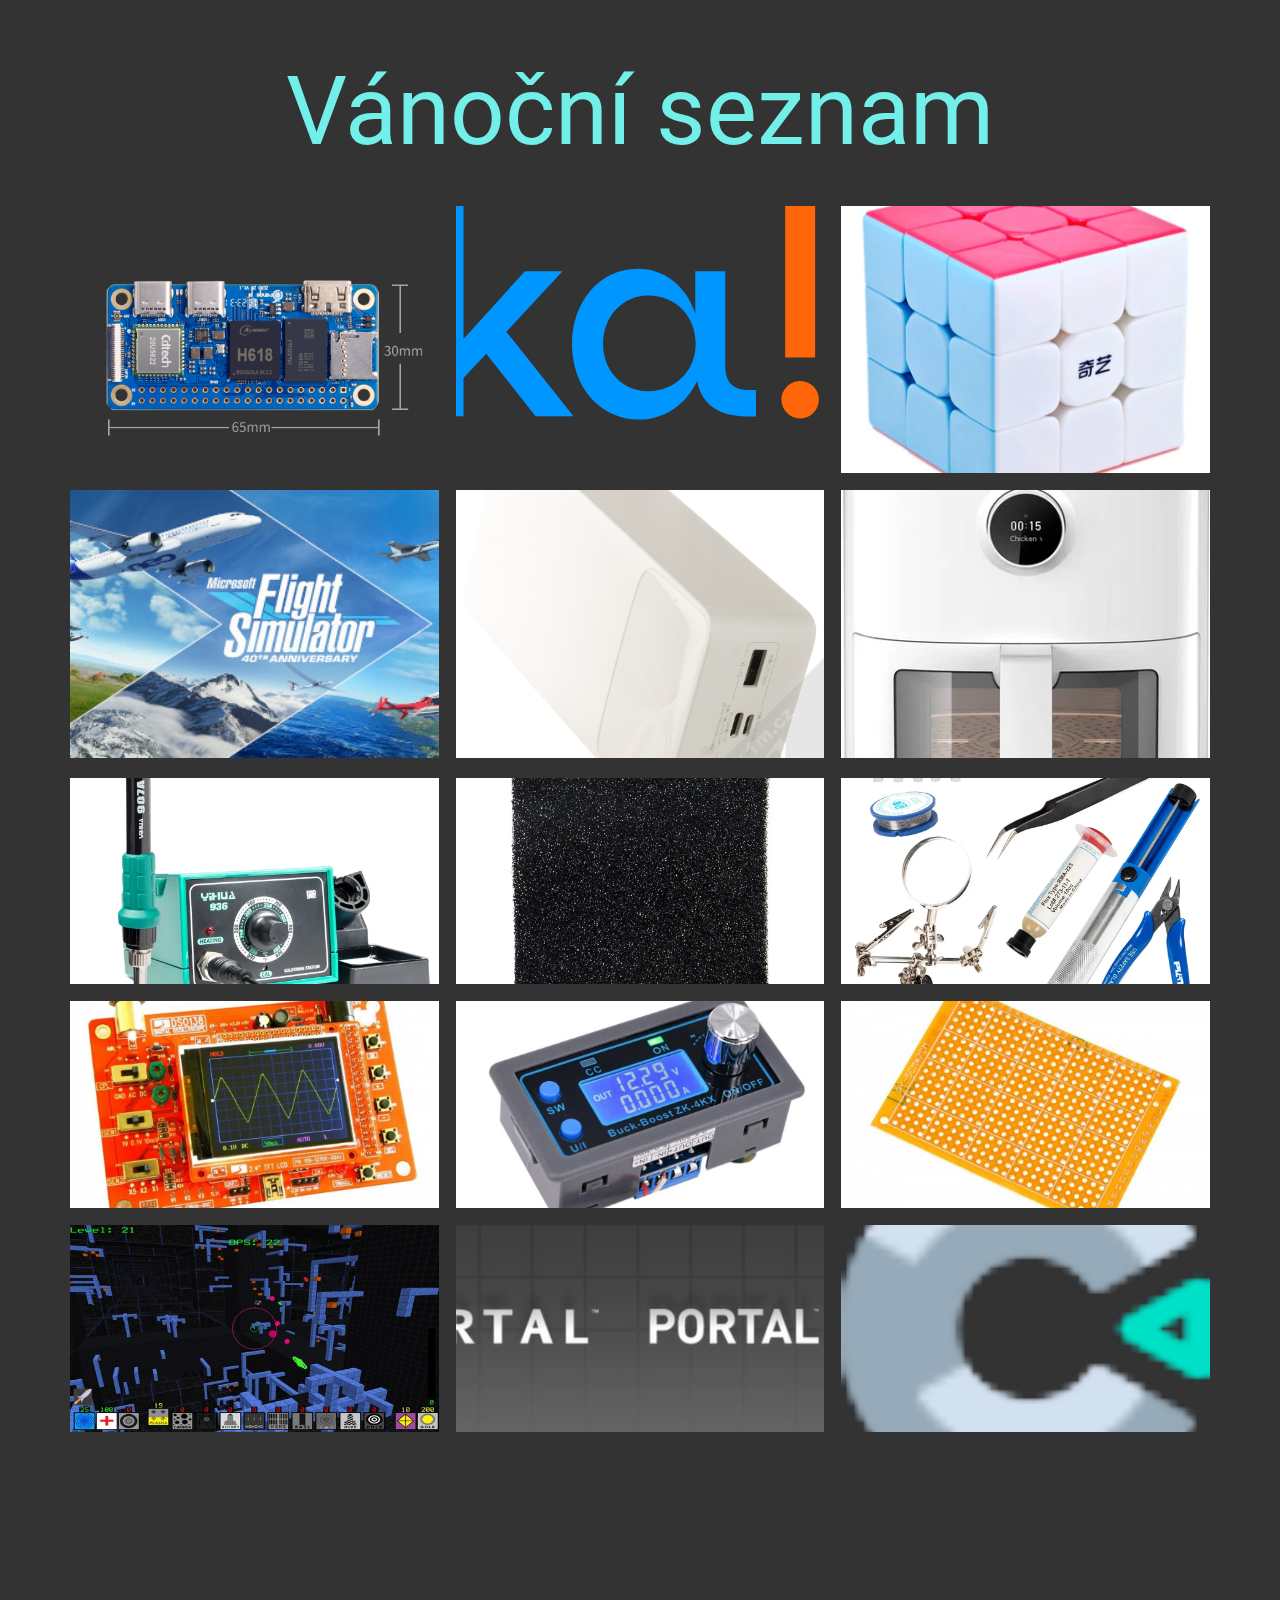
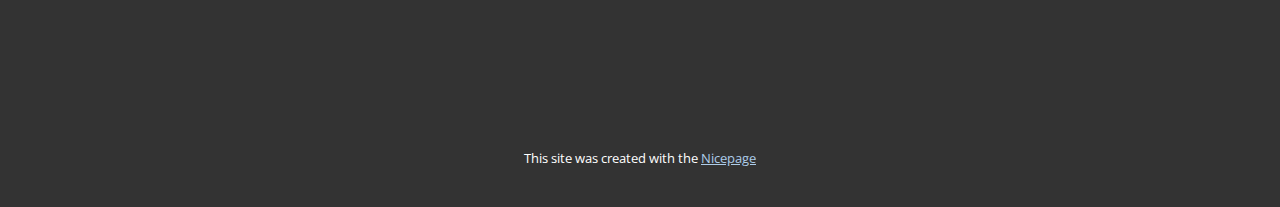
<file: index.html>
<!DOCTYPE html>
<html style="font-size: 16px;" lang="en"><head>
    <meta name="viewport" content="width=device-width, initial-scale=1.0">
    <meta charset="utf-8">
    <meta name="keywords" content="Vánoční seznam">
    <meta name="description" content="">
    <title>Home</title>
    <link rel="stylesheet" href="nicepage.css" media="screen">
<link rel="stylesheet" href="index.css" media="screen">
    <script class="u-script" type="text/javascript" src="jquery.js" defer=""></script>
    <script class="u-script" type="text/javascript" src="nicepage.js" defer=""></script>
    <meta name="generator" content="Nicepage 6.20.0, nicepage.com">
    <link id="u-theme-google-font" rel="stylesheet" href="https://fonts.googleapis.com/css?family=Roboto:100,100i,300,300i,400,400i,500,500i,700,700i,900,900i|Open+Sans:300,300i,400,400i,500,500i,600,600i,700,700i,800,800i">
    
    
    
    <script type="application/ld+json">{
		"@context": "http://schema.org",
		"@type": "Organization",
		"name": ""
}</script>
    <meta name="theme-color" content="#478ac9">
    <meta property="og:title" content="Home">
    <meta property="og:type" content="website">
  <meta data-intl-tel-input-cdn-path="intlTelInput/"></head>
  <body data-home-page="Home.html" data-home-page-title="Home" data-path-to-root="./" data-include-products="false" class="u-body u-xl-mode" data-lang="en">
    <section class="u-align-center u-clearfix u-container-align-center u-grey-80 u-section-1" id="sec-9286">
      <div class="u-clearfix u-sheet u-sheet-1">
        <h2 class="u-align-center u-text u-text-default u-text-1">
          <a class="u-active-none u-border-none u-btn u-button-link u-button-style u-hover-none u-none u-text-palette-4-light-1 u-btn-1" data-href="./" data-target="_blank" href="./" target="_blank">Vánoční seznam</a>
        </h2>
        <div class="u-expanded-width u-gallery u-layout-grid u-show-text-on-hover u-gallery-1">
          <div class="u-gallery-inner u-gallery-inner-1">
            <div class="u-effect-fade u-gallery-item" data-href="http://www.orangepi.org/html/hardWare/computerAndMicrocontrollers/details/Orange-Pi-Zero-2W.html" data-target="_blank">
              <div class="u-back-slide">
                <img class="u-back-image u-expanded" src="images/0825-zero2w-img01.png" alt="Orange Pi Zero 2W">
              </div>
              <div class="u-over-slide u-shading u-over-slide-1">
                <h3 class="u-gallery-heading">Orange Pi Zero 2W</h3>
              </div>
            </div>
            <div class="u-effect-fade u-gallery-item" data-href="https://rc-modely.heureka.cz/f:8254:85860;32440:129844,129845,129846/?o=4" data-target="_blank">
              <div class="u-back-slide u-back-slide-2">
                <img src="images/logo.svg" alt="Auto" data-image-width="2000" data-image-height="1333" class="u-back-image u-expanded u-back-image-2">
              </div>
              <div class="u-over-slide u-shading u-over-slide-2">
                <h3 class="u-gallery-heading">Auto</h3>
              </div>
            </div>
            <div class="u-effect-fade u-gallery-item" data-href="https://www.hrackykaltom.cz/Rubikova-kostka-QiYi-Warrior-S-3x3x3-6-Colors-d928.htm?hgtid=4348b05e-d636-459b-b8da-081f2e16d0f0" data-target="_blank">
              <div class="u-back-slide">
                <img class="u-back-image u-expanded" src="images/_vyr_928_24079.png" alt="Lepší rubikovka">
              </div>
              <div class="u-over-slide u-shading u-over-slide-3">
                <h3 class="u-gallery-heading">Lepší rubikovka</h3>
              </div>
            </div>
            <div class="u-effect-fade u-gallery-item" data-href="https://store.steampowered.com/app/2537590/Microsoft_Flight_Simulator_2024/" data-target="_blank">
              <div class="u-back-slide">
                <img class="u-back-image u-expanded" src="images/header.jpg" alt="MSFS">
              </div>
              <div class="u-over-slide u-shading u-over-slide-4">
                <h3 class="u-gallery-heading">MSFS</h3>
              </div>
            </div>
            <div class="u-effect-fade u-gallery-item" data-href="https://powerbanky.heureka.cz/baseus-ppdml-k02/#prehled/" data-target="_blank">
              <div class="u-back-slide">
                <img class="u-back-image u-expanded" src="images/baseus-bipow-powerbanka-30000mah-15w-ppdml-k02-bila-white-zboku-vystupy.jpg" alt="Powerbanka 30000mah">
              </div>
              <div class="u-over-slide u-shading u-over-slide-5">
                <h3 class="u-gallery-heading">Powerbanka 30000mah</h3>
              </div>
            </div>
            <div class="u-effect-fade u-gallery-item" data-href="https://fritovaci-hrnce.heureka.cz/xiaomi-smart-air-fryer-pro-4l/#prehled/" data-target="_blank">
              <div class="u-back-slide">
                <img class="u-back-image u-expanded" src="images/XI300m2.webp" alt="Air frier">
              </div>
              <div class="u-over-slide u-shading u-over-slide-6">
                <h3 class="u-gallery-heading">Air frier</h3>
              </div>
            </div>
          </div>
        </div>
        <div class="u-expanded-width u-gallery u-layout-grid u-show-text-on-hover u-gallery-2">
          <div class="u-gallery-inner u-gallery-inner-2">
            <div class="u-effect-fade u-gallery-item" data-href="https://pajecky.heureka.cz/yihua-936/#prehled/" data-target="_blank">
              <div class="u-back-slide">
                <img class="u-back-image u-expanded" src="images/600px_00020374_3.webp" alt="Páječka">
              </div>
              <div class="u-over-slide u-shading u-over-slide-7">
                <h3 class="u-gallery-heading">Páječka</h3>
              </div>
            </div>
            <div class="u-effect-fade u-gallery-item" data-href="https://pajtech.cz/filtr-pro-odsva-pjecch-zplodin-zd-153-p-3171.html" data-target="_blank">
              <div class="u-back-slide u-back-slide-8">
                <img src="images/600px_00013239_1.webp" alt="Filtr pro pájku" data-image-width="2000" data-image-height="1333" class="u-back-image u-expanded">
              </div>
              <div class="u-over-slide u-shading u-over-slide-8">
                <h3 class="u-gallery-heading">Filtr pro pájku</h3>
              </div>
            </div>
            <div class="u-effect-fade u-gallery-item" data-href="https://pajtech.cz/sada-psluenstv-pro-pjen-zvten-p-37350.html" data-target="_blank">
              <div class="u-back-slide">
                <img class="u-back-image u-expanded" src="images/41374725_1.webp" alt="Sada pro pájku">
              </div>
              <div class="u-over-slide u-shading u-over-slide-9">
                <h3 class="u-gallery-heading">Sada pro pájku</h3>
              </div>
            </div>
            <div class="u-effect-fade u-gallery-item" data-href="https://www.laskakit.cz/digitalni-osciloskop-ds0138-200khz--spajena-verze/" data-target="_blank">
              <div class="u-back-slide">
                <img class="u-back-image u-expanded" src="images/866_digitalni-osciloskop-ds0138-200khz--spajena-verze.webp" alt="Osciloskop">
              </div>
              <div class="u-over-slide u-shading u-over-slide-10">
                <h3 class="u-gallery-heading">Osciloskop</h3>
              </div>
            </div>
            <div class="u-effect-fade u-gallery-item" data-href="https://www.laskakit.cz/buck-boost-regulovatelny-menic-4kx--5-5-30v-4a/" data-target="_blank">
              <div class="u-back-slide">
                <img class="u-back-image u-expanded" src="images/9012_buck-boost-zk-4kx-regulovatelny-menic-0-5-30v-4a.webp" alt="Buck-Boost regulovatelný měnič">
              </div>
              <div class="u-over-slide u-shading u-over-slide-11">
                <h3 class="u-gallery-heading">Buck-Boost regulovatelný měnič</h3>
              </div>
            </div>
            <div class="u-effect-fade u-gallery-item" data-href="https://pajtech.cz/univerzln-destika-50-x-70-mm-p-8735.html" data-target="_blank">
              <div class="u-back-slide">
                <img class="u-back-image u-expanded" src="images/600px_00039062_1.jpg" alt="Destičky">
              </div>
              <div class="u-over-slide u-shading u-over-slide-12">
                <h3 class="u-gallery-heading">Destičky</h3>
              </div>
            </div>
            <div class="u-effect-fade u-gallery-item" data-href="https://store.steampowered.com/app/1540570/Fractal_Block_World/" data-target="_blank">
              <div class="u-back-slide">
                <img class="u-back-image u-expanded" src="images/ss_330cbf5c0a119ad70bed664bbd7bdc91b99ecf2c.600x338.jpg" alt="Fractal Block World">
              </div>
              <div class="u-over-slide u-shading u-over-slide-13">
                <h3 class="u-gallery-heading">Fractal Block World</h3>
              </div>
            </div>
            <div class="u-effect-fade u-gallery-item" data-href="https://store.steampowered.com/bundle/234/Portal_Bundle/" data-target="_blank">
              <div class="u-back-slide">
                <img class="u-back-image u-expanded" src="images/header_586x192.jpg" alt="Portal Bundle">
              </div>
              <div class="u-over-slide u-shading u-over-slide-14">
                <h3 class="u-gallery-heading">Portal Bundle</h3>
              </div>
            </div>
            <div class="u-effect-fade u-gallery-item" data-href="https://www.construct.net/en/make-games/buy-construct" data-target="_blank">
              <div class="u-back-slide u-back-slide-15" data-image-width="43" data-image-height="43">
                <img class="u-back-image u-expanded" src="images/construct-3-logo_v43.webp" alt="Construct 3 - 1 rok">
                <img src="images/construct-3-logo_v43.webp" alt="" data-image-width="2000" data-image-height="1333" class="u-back-image u-expanded">
                <img src="images/construct-3-logo_v43.webp" alt="" data-image-width="2000" data-image-height="1333" class="u-back-image u-expanded">
              </div>
              <div class="u-over-slide u-shading u-over-slide-15">
                <h3 class="u-gallery-heading">Construct 3 - 1 rok</h3>
              </div>
            </div>
          </div>
        </div>
      </div>
    </section>
    
    
    
    
    <section class="u-backlink u-clearfix u-grey-80">
      <p class="u-text">
        <span>This site was created with the </span>
        <a class="u-link" href="https://nicepage.com/" target="_blank" rel="nofollow">
          <span>Nicepage</span>
        </a>
      </p>
    </section>
  
</body></html>
</file>
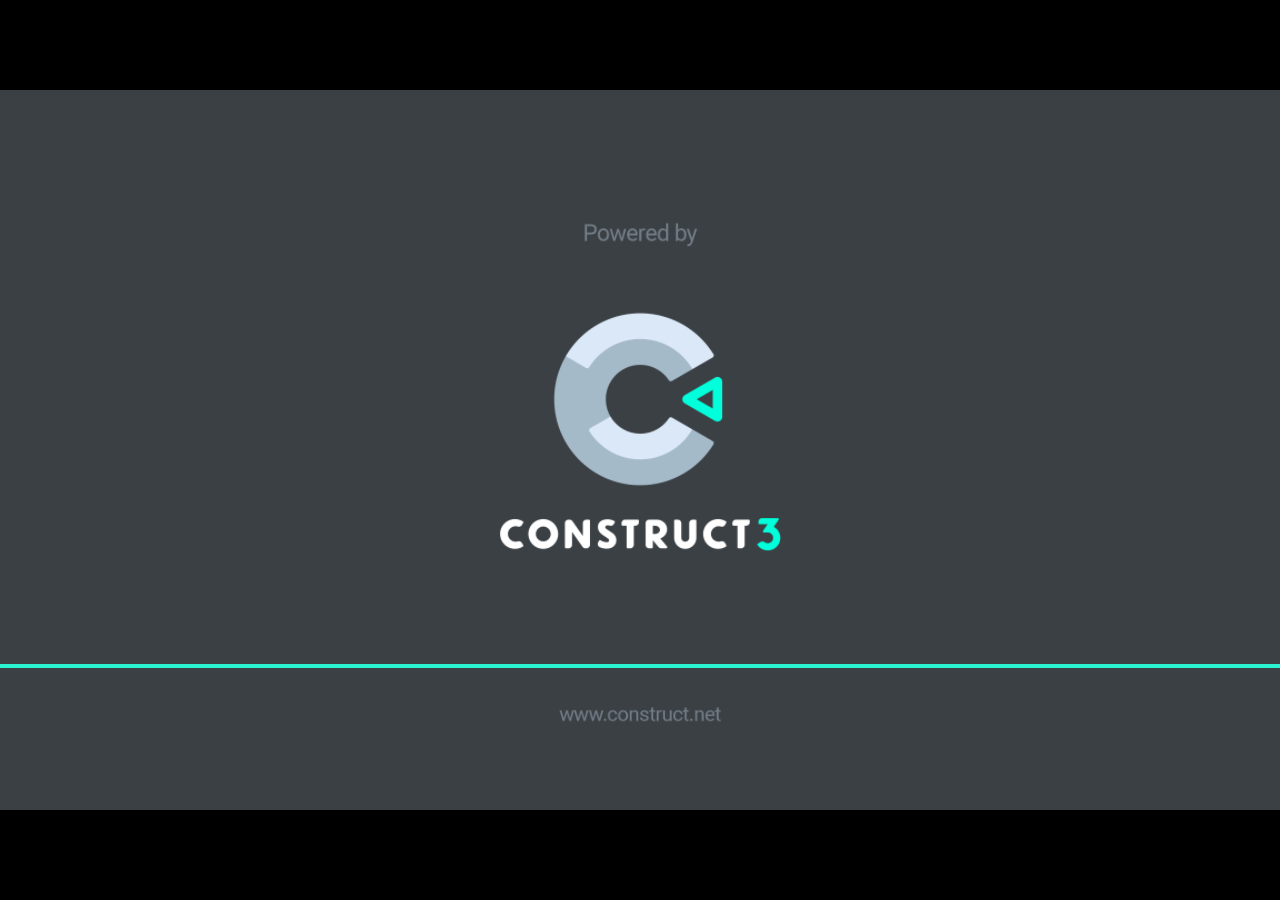
<file: qhiteboard/index.html>
<!DOCTYPE html>
<html>
<head>
<meta charset="UTF-8">
<title>Qhiteboard</title>
<meta name="viewport" content="width=device-width, initial-scale=1.0, maximum-scale=1.0, minimum-scale=1.0, user-scalable=no">

<meta name="generator" content="Scirra Construct">
	<meta name="author" content="Václav Ulrich">
	<meta name="description" content="a whiteboard app made by Václav Ulrich (Qseft) for Zuzana Ulrichová (https://matematika.kvalitne.cz)">
	<link rel="manifest" href="appmanifest.json">
	<link rel="apple-touch-icon" sizes="128x128" href="icons/[icon-128].png">
	<link rel="apple-touch-icon" sizes="256x256" href="icons/[icon-256].png">
	<link rel="apple-touch-icon" sizes="512x512" href="icons/[icon-512].png">
	<link rel="icon" type="image/png" href="icons/[icon-512].png">

<link rel="stylesheet" href="style.css">


</head>
<body>

<script>
if (location.protocol.substr(0, 4) === "file")
{
	alert("Web exports won't work until you upload them. (When running on the file: protocol, browsers block many features from working for security reasons.)");
}
</script>

	<noscript>
		<div id="notSupportedWrap">
			<h2 id="notSupportedTitle">This content requires JavaScript</h2>
			<p class="notSupportedMessage">JavaScript appears to be disabled. Please enable it to view this content.</p>
		</div>
	</noscript>
	<script src="scripts/modernjscheck.js"></script>
	<script src="scripts/supportcheck.js"></script>
	<script src="scripts/offlineclient.js" type="module"></script>
	<script src="scripts/main.js" type="module"></script>
	<script src="scripts/register-sw.js" type="module"></script>

</body>
</html>
</file>
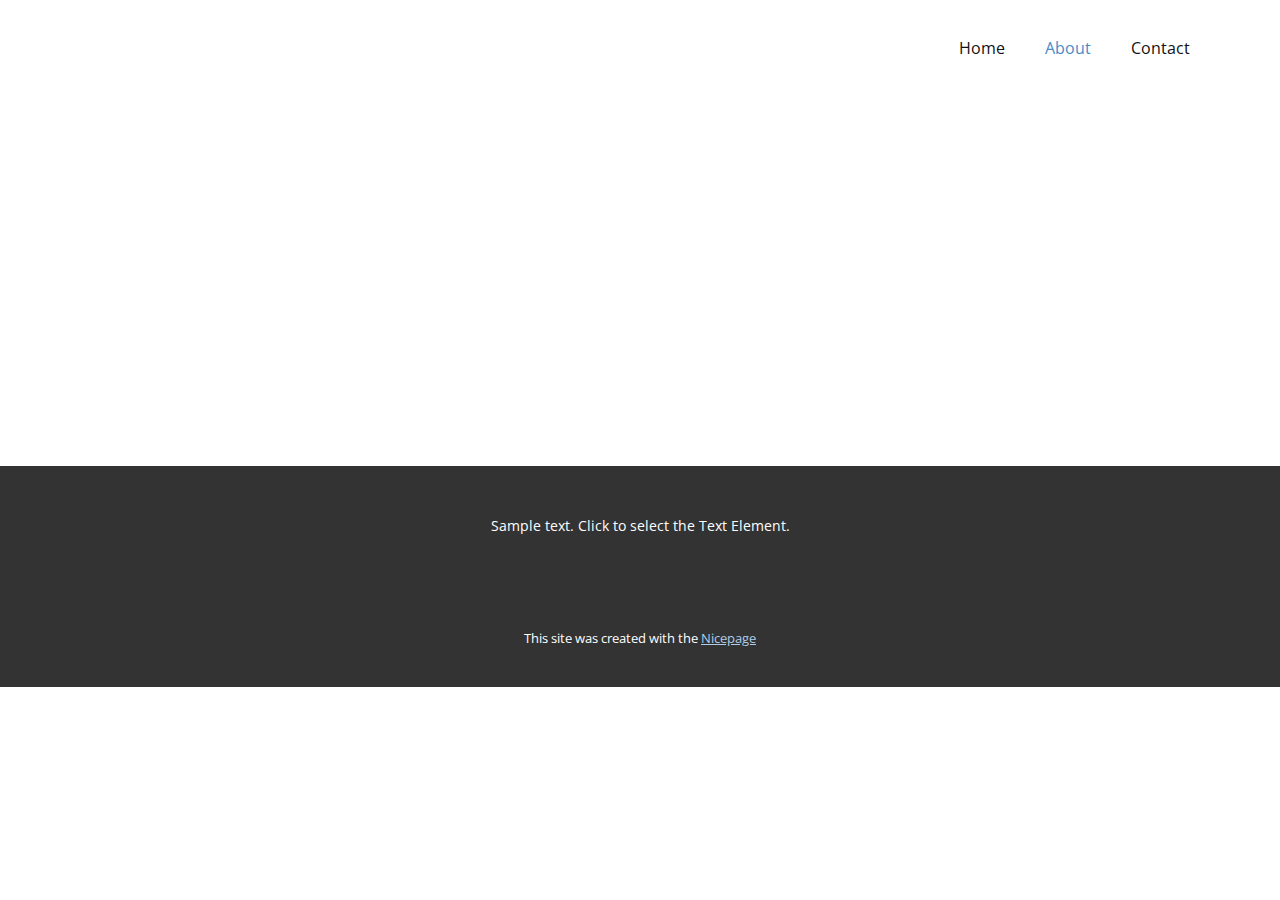
<file: About.html>
<!DOCTYPE html>
<html style="font-size: 16px;" lang="en"><head>
    <meta name="viewport" content="width=device-width, initial-scale=1.0">
    <meta charset="utf-8">
    <meta name="keywords" content="">
    <meta name="description" content="">
    <title>About</title>
    <link rel="stylesheet" href="nicepage.css" media="screen">
<link rel="stylesheet" href="About.css" media="screen">
    <script class="u-script" type="text/javascript" src="jquery.js" defer=""></script>
    <script class="u-script" type="text/javascript" src="nicepage.js" defer=""></script>
    <meta name="generator" content="Nicepage 6.20.0, nicepage.com">
    <link id="u-theme-google-font" rel="stylesheet" href="https://fonts.googleapis.com/css?family=Roboto:100,100i,300,300i,400,400i,500,500i,700,700i,900,900i|Open+Sans:300,300i,400,400i,500,500i,600,600i,700,700i,800,800i">
    
    
    
    <script type="application/ld+json">{
		"@context": "http://schema.org",
		"@type": "Organization",
		"name": ""
}</script>
    <meta name="theme-color" content="#478ac9">
    <meta property="og:title" content="About">
    <meta property="og:type" content="website">
  <meta data-intl-tel-input-cdn-path="intlTelInput/"></head>
  <body data-path-to-root="./" data-include-products="false" class="u-body u-xl-mode" data-lang="en"><header class="u-clearfix u-header u-header" id="sec-0206"><div class="u-clearfix u-sheet u-sheet-1">
        <nav class="u-menu u-menu-dropdown u-offcanvas u-menu-1">
          <div class="menu-collapse" style="font-size: 1rem; letter-spacing: 0px;">
            <a class="u-button-style u-custom-left-right-menu-spacing u-custom-padding-bottom u-custom-top-bottom-menu-spacing u-nav-link u-text-active-palette-1-base u-text-hover-palette-2-base" href="#">
              <svg class="u-svg-link" viewBox="0 0 24 24"><use xlink:href="#menu-hamburger"></use></svg>
              <svg class="u-svg-content" version="1.1" id="menu-hamburger" viewBox="0 0 16 16" x="0px" y="0px" xmlns:xlink="http://www.w3.org/1999/xlink" xmlns="http://www.w3.org/2000/svg"><g><rect y="1" width="16" height="2"></rect><rect y="7" width="16" height="2"></rect><rect y="13" width="16" height="2"></rect>
</g></svg>
            </a>
          </div>
          <div class="u-nav-container">
            <ul class="u-nav u-unstyled u-nav-1"><li class="u-nav-item"><a class="u-button-style u-nav-link u-text-active-palette-1-base u-text-hover-palette-2-base" href="./" style="padding: 10px 20px;">Home</a>
</li><li class="u-nav-item"><a class="u-button-style u-nav-link u-text-active-palette-1-base u-text-hover-palette-2-base" href="About.html" style="padding: 10px 20px;">About</a>
</li><li class="u-nav-item"><a class="u-button-style u-nav-link u-text-active-palette-1-base u-text-hover-palette-2-base" href="Contact.html" style="padding: 10px 20px;">Contact</a>
</li></ul>
          </div>
          <div class="u-nav-container-collapse">
            <div class="u-black u-container-style u-inner-container-layout u-opacity u-opacity-95 u-sidenav">
              <div class="u-inner-container-layout u-sidenav-overflow">
                <div class="u-menu-close"></div>
                <ul class="u-align-center u-nav u-popupmenu-items u-unstyled u-nav-2"><li class="u-nav-item"><a class="u-button-style u-nav-link" href="./">Home</a>
</li><li class="u-nav-item"><a class="u-button-style u-nav-link" href="About.html">About</a>
</li><li class="u-nav-item"><a class="u-button-style u-nav-link" href="Contact.html">Contact</a>
</li></ul>
              </div>
            </div>
            <div class="u-black u-menu-overlay u-opacity u-opacity-70"></div>
          </div>
        </nav>
      </div></header>
    <section class="u-clearfix u-section-1" id="sec-cfe5">
      <div class="u-clearfix u-sheet u-sheet-1"></div>
    </section>
    
    
    
    <footer class="u-align-center u-clearfix u-container-align-center u-footer u-grey-80 u-footer" id="sec-2745"><div class="u-clearfix u-sheet u-sheet-1">
        <p class="u-small-text u-text u-text-variant u-text-1">Sample text. Click to select the Text Element.</p>
      </div></footer>
    <section class="u-backlink u-clearfix u-grey-80">
      <p class="u-text">
        <span>This site was created with the </span>
        <a class="u-link" href="https://nicepage.com/" target="_blank" rel="nofollow">
          <span>Nicepage</span>
        </a>
      </p>
    </section>
  
</body></html>
</file>
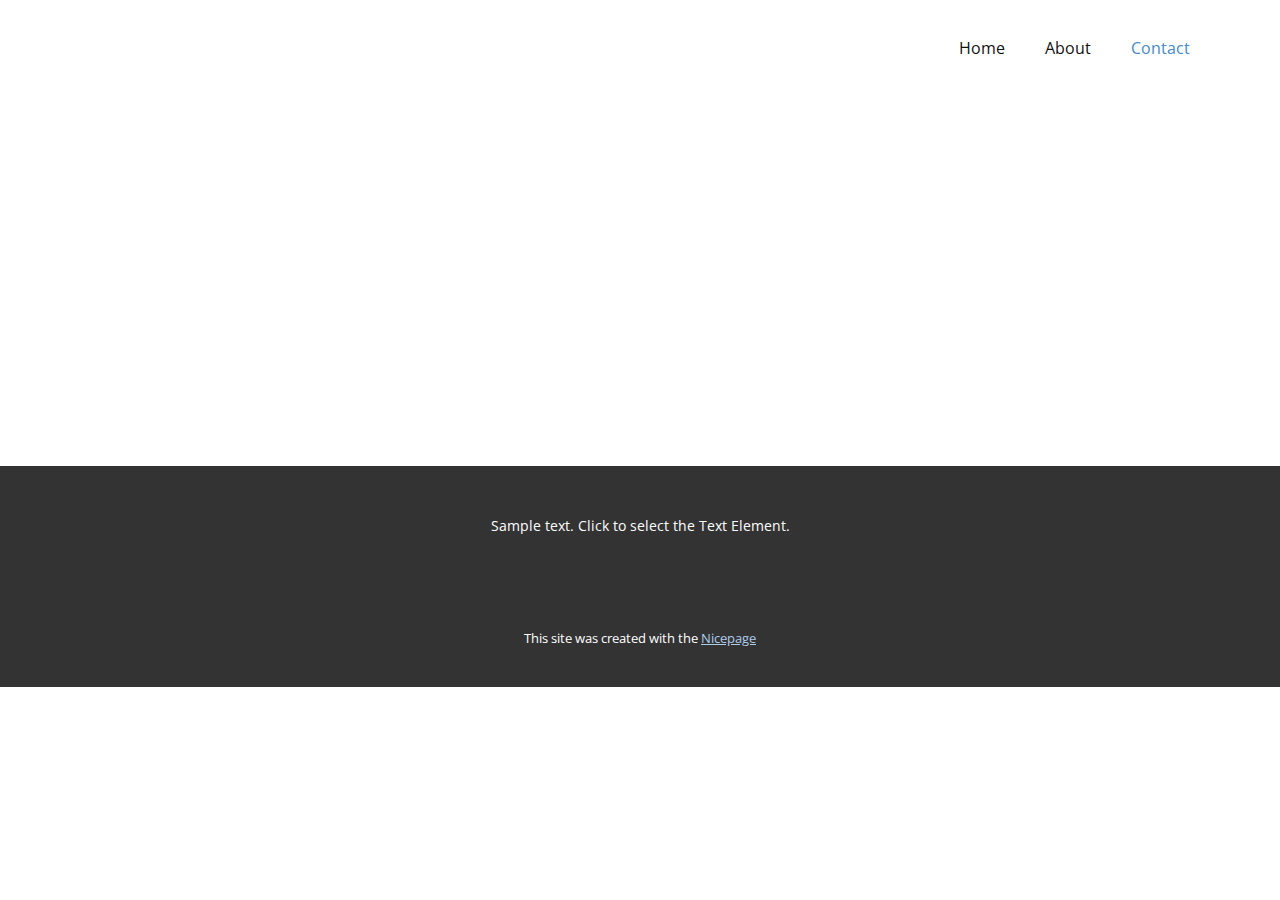
<file: Contact.html>
<!DOCTYPE html>
<html style="font-size: 16px;" lang="en"><head>
    <meta name="viewport" content="width=device-width, initial-scale=1.0">
    <meta charset="utf-8">
    <meta name="keywords" content="">
    <meta name="description" content="">
    <title>Contact</title>
    <link rel="stylesheet" href="nicepage.css" media="screen">
<link rel="stylesheet" href="Contact.css" media="screen">
    <script class="u-script" type="text/javascript" src="jquery.js" defer=""></script>
    <script class="u-script" type="text/javascript" src="nicepage.js" defer=""></script>
    <meta name="generator" content="Nicepage 6.20.0, nicepage.com">
    <link id="u-theme-google-font" rel="stylesheet" href="https://fonts.googleapis.com/css?family=Roboto:100,100i,300,300i,400,400i,500,500i,700,700i,900,900i|Open+Sans:300,300i,400,400i,500,500i,600,600i,700,700i,800,800i">
    
    
    
    <script type="application/ld+json">{
		"@context": "http://schema.org",
		"@type": "Organization",
		"name": ""
}</script>
    <meta name="theme-color" content="#478ac9">
    <meta property="og:title" content="Contact">
    <meta property="og:type" content="website">
  <meta data-intl-tel-input-cdn-path="intlTelInput/"></head>
  <body data-path-to-root="./" data-include-products="false" class="u-body u-xl-mode" data-lang="en"><header class="u-clearfix u-header u-header" id="sec-0206"><div class="u-clearfix u-sheet u-sheet-1">
        <nav class="u-menu u-menu-dropdown u-offcanvas u-menu-1">
          <div class="menu-collapse" style="font-size: 1rem; letter-spacing: 0px;">
            <a class="u-button-style u-custom-left-right-menu-spacing u-custom-padding-bottom u-custom-top-bottom-menu-spacing u-nav-link u-text-active-palette-1-base u-text-hover-palette-2-base" href="#">
              <svg class="u-svg-link" viewBox="0 0 24 24"><use xlink:href="#menu-hamburger"></use></svg>
              <svg class="u-svg-content" version="1.1" id="menu-hamburger" viewBox="0 0 16 16" x="0px" y="0px" xmlns:xlink="http://www.w3.org/1999/xlink" xmlns="http://www.w3.org/2000/svg"><g><rect y="1" width="16" height="2"></rect><rect y="7" width="16" height="2"></rect><rect y="13" width="16" height="2"></rect>
</g></svg>
            </a>
          </div>
          <div class="u-nav-container">
            <ul class="u-nav u-unstyled u-nav-1"><li class="u-nav-item"><a class="u-button-style u-nav-link u-text-active-palette-1-base u-text-hover-palette-2-base" href="./" style="padding: 10px 20px;">Home</a>
</li><li class="u-nav-item"><a class="u-button-style u-nav-link u-text-active-palette-1-base u-text-hover-palette-2-base" href="About.html" style="padding: 10px 20px;">About</a>
</li><li class="u-nav-item"><a class="u-button-style u-nav-link u-text-active-palette-1-base u-text-hover-palette-2-base" href="Contact.html" style="padding: 10px 20px;">Contact</a>
</li></ul>
          </div>
          <div class="u-nav-container-collapse">
            <div class="u-black u-container-style u-inner-container-layout u-opacity u-opacity-95 u-sidenav">
              <div class="u-inner-container-layout u-sidenav-overflow">
                <div class="u-menu-close"></div>
                <ul class="u-align-center u-nav u-popupmenu-items u-unstyled u-nav-2"><li class="u-nav-item"><a class="u-button-style u-nav-link" href="./">Home</a>
</li><li class="u-nav-item"><a class="u-button-style u-nav-link" href="About.html">About</a>
</li><li class="u-nav-item"><a class="u-button-style u-nav-link" href="Contact.html">Contact</a>
</li></ul>
              </div>
            </div>
            <div class="u-black u-menu-overlay u-opacity u-opacity-70"></div>
          </div>
        </nav>
      </div></header>
    <section class="u-clearfix u-section-1" id="sec-1e17">
      <div class="u-clearfix u-sheet u-sheet-1"></div>
    </section>
    
    
    
    <footer class="u-align-center u-clearfix u-container-align-center u-footer u-grey-80 u-footer" id="sec-2745"><div class="u-clearfix u-sheet u-sheet-1">
        <p class="u-small-text u-text u-text-variant u-text-1">Sample text. Click to select the Text Element.</p>
      </div></footer>
    <section class="u-backlink u-clearfix u-grey-80">
      <p class="u-text">
        <span>This site was created with the </span>
        <a class="u-link" href="https://nicepage.com/" target="_blank" rel="nofollow">
          <span>Nicepage</span>
        </a>
      </p>
    </section>
  
</body></html>
</file>
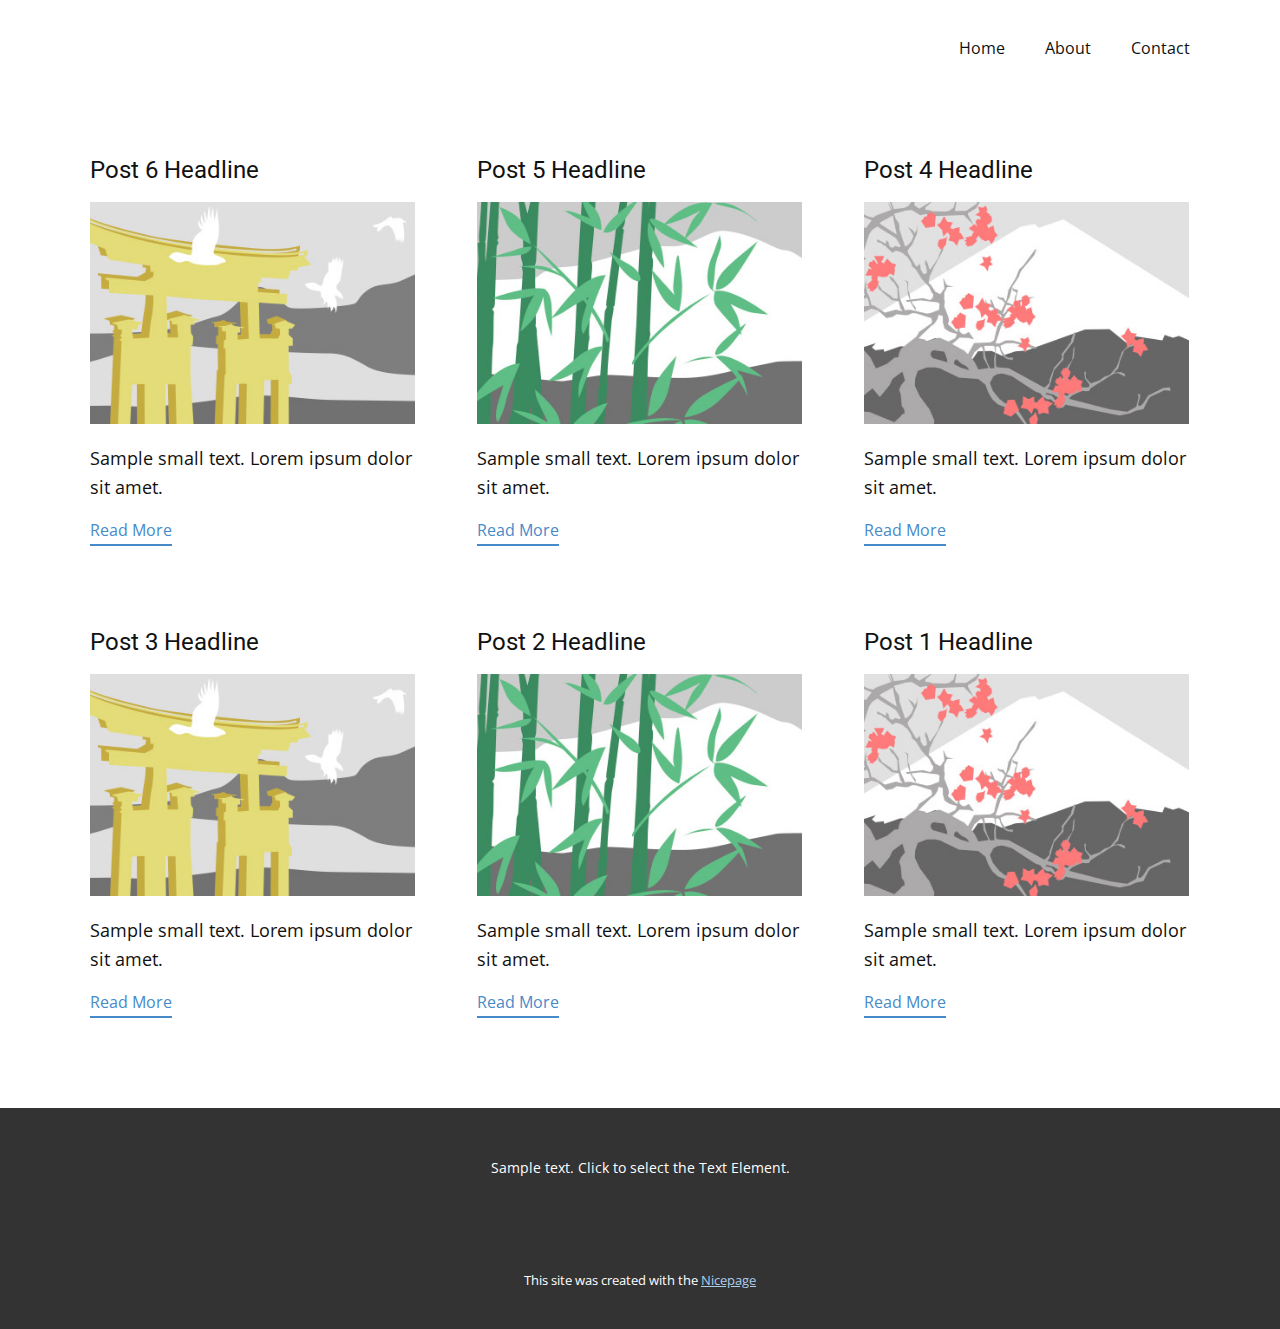
<file: blog/blog.html>
<!DOCTYPE html>
<html style="font-size: 16px;" lang="en"><head>
    <meta name="viewport" content="width=device-width, initial-scale=1.0">
    <meta charset="utf-8">
    <meta name="keywords" content="">
    <meta name="description" content="">
    <title>Blog</title>
    <link rel="stylesheet" href="../nicepage.css" media="screen">
<link rel="stylesheet" href="../Blog-Template.css" media="screen">
    <script class="u-script" type="text/javascript" src="../jquery.js" defer=""></script>
    <script class="u-script" type="text/javascript" src="../nicepage.js" defer=""></script>
    <meta name="generator" content="Nicepage 6.20.0, nicepage.com">
    <link id="u-theme-google-font" rel="stylesheet" href="https://fonts.googleapis.com/css?family=Roboto:100,100i,300,300i,400,400i,500,500i,700,700i,900,900i|Open+Sans:300,300i,400,400i,500,500i,600,600i,700,700i,800,800i">
    
    
    
    <script type="application/ld+json">{
		"@context": "http://schema.org",
		"@type": "Organization",
		"name": ""
}</script>
    <meta name="theme-color" content="#478ac9">
  <meta data-intl-tel-input-cdn-path="intlTelInput/"></head>
  <body data-path-to-root="./" data-include-products="false" class="u-body u-xl-mode" data-lang="en"><header class="u-clearfix u-header u-header" id="sec-0206"><div class="u-clearfix u-sheet u-sheet-1">
        <nav class="u-menu u-menu-dropdown u-offcanvas u-menu-1">
          <div class="menu-collapse" style="font-size: 1rem; letter-spacing: 0px;">
            <a class="u-button-style u-custom-left-right-menu-spacing u-custom-padding-bottom u-custom-top-bottom-menu-spacing u-nav-link u-text-active-palette-1-base u-text-hover-palette-2-base" href="#">
              <svg class="u-svg-link" viewBox="0 0 24 24"><use xlink:href="#menu-hamburger"></use></svg>
              <svg class="u-svg-content" version="1.1" id="menu-hamburger" viewBox="0 0 16 16" x="0px" y="0px" xmlns:xlink="http://www.w3.org/1999/xlink" xmlns="http://www.w3.org/2000/svg"><g><rect y="1" width="16" height="2"></rect><rect y="7" width="16" height="2"></rect><rect y="13" width="16" height="2"></rect>
</g></svg>
            </a>
          </div>
          <div class="u-nav-container">
            <ul class="u-nav u-unstyled u-nav-1"><li class="u-nav-item"><a class="u-button-style u-nav-link u-text-active-palette-1-base u-text-hover-palette-2-base" href="../" style="padding: 10px 20px;">Home</a>
</li><li class="u-nav-item"><a class="u-button-style u-nav-link u-text-active-palette-1-base u-text-hover-palette-2-base" href="../About.html" style="padding: 10px 20px;">About</a>
</li><li class="u-nav-item"><a class="u-button-style u-nav-link u-text-active-palette-1-base u-text-hover-palette-2-base" href="../Contact.html" style="padding: 10px 20px;">Contact</a>
</li></ul>
          </div>
          <div class="u-nav-container-collapse">
            <div class="u-black u-container-style u-inner-container-layout u-opacity u-opacity-95 u-sidenav">
              <div class="u-inner-container-layout u-sidenav-overflow">
                <div class="u-menu-close"></div>
                <ul class="u-align-center u-nav u-popupmenu-items u-unstyled u-nav-2"><li class="u-nav-item"><a class="u-button-style u-nav-link" href="../">Home</a>
</li><li class="u-nav-item"><a class="u-button-style u-nav-link" href="../About.html">About</a>
</li><li class="u-nav-item"><a class="u-button-style u-nav-link" href="../Contact.html">Contact</a>
</li></ul>
              </div>
            </div>
            <div class="u-black u-menu-overlay u-opacity u-opacity-70"></div>
          </div>
        </nav>
      </div></header>
    <section class="u-clearfix u-section-1" id="sec-89d5">
      <div class="u-clearfix u-sheet u-valign-middle u-sheet-1"><!--blog--><!--blog_options_json--><!--{"type":"Recent","source":"","tags":"","count":""}--><!--/blog_options_json-->
        <div class="u-blog u-expanded-width u-repeater u-repeater-1"><!--blog_post-->
          <div class="u-blog-post u-container-style u-repeater-item u-white u-repeater-item-1">
            <div class="u-container-layout u-similar-container u-valign-top u-container-layout-1"><!--blog_post_header-->
              <h4 class="u-blog-control u-text u-text-1">
                <a class="u-post-header-link" href="../blog/post-5.html">Post 6 Headline</a>
              </h4><!--/blog_post_header--><!--blog_post_image-->
              <a class="u-post-header-link" href="../blog/post-5.html"><img alt="" class="u-blog-control u-expanded-width u-image u-image-default u-image-1" src="../images/8ad73f3c.jpeg"></a><!--/blog_post_image--><!--blog_post_content-->
              <div class="u-blog-control u-post-content u-text u-text-2 fr-view">Sample small text. Lorem ipsum dolor sit amet.</div><!--/blog_post_content--><!--blog_post_readmore-->
              <a href="../blog/post-5.html" class="u-blog-control u-border-2 u-border-palette-1-base u-btn u-btn-rectangle u-button-style u-none u-btn-1"><!--blog_post_readmore_content--><!--options_json--><!--{"content":"","defaultValue":"Read More"}--><!--/options_json-->Read More<!--/blog_post_readmore_content--></a><!--/blog_post_readmore-->
            </div>
          </div><div class="u-blog-post u-container-style u-repeater-item u-video-cover u-white">
            <div class="u-container-layout u-similar-container u-valign-top u-container-layout-2"><!--blog_post_header-->
              <h4 class="u-blog-control u-text u-text-3">
                <a class="u-post-header-link" href="../blog/post-4.html">Post 5 Headline</a>
              </h4><!--/blog_post_header--><!--blog_post_image-->
              <a class="u-post-header-link" href="../blog/post-4.html"><img alt="" class="u-blog-control u-expanded-width u-image u-image-default u-image-2" src="../images/68f64b9d.jpeg"></a><!--/blog_post_image--><!--blog_post_content-->
              <div class="u-blog-control u-post-content u-text u-text-4 fr-view">Sample small text. Lorem ipsum dolor sit amet.</div><!--/blog_post_content--><!--blog_post_readmore-->
              <a href="../blog/post-4.html" class="u-blog-control u-border-2 u-border-palette-1-base u-btn u-btn-rectangle u-button-style u-none u-btn-2"><!--blog_post_readmore_content--><!--options_json--><!--{"content":"","defaultValue":"Read More"}--><!--/options_json-->Read More<!--/blog_post_readmore_content--></a><!--/blog_post_readmore-->
            </div>
          </div><div class="u-blog-post u-container-style u-repeater-item u-video-cover u-white">
            <div class="u-container-layout u-similar-container u-valign-top u-container-layout-3"><!--blog_post_header-->
              <h4 class="u-blog-control u-text u-text-5">
                <a class="u-post-header-link" href="../blog/post-3.html">Post 4 Headline</a>
              </h4><!--/blog_post_header--><!--blog_post_image-->
              <a class="u-post-header-link" href="../blog/post-3.html"><img alt="" class="u-blog-control u-expanded-width u-image u-image-default u-image-3" src="../images/0fd3416c.jpeg"></a><!--/blog_post_image--><!--blog_post_content-->
              <div class="u-blog-control u-post-content u-text u-text-6 fr-view">Sample small text. Lorem ipsum dolor sit amet.</div><!--/blog_post_content--><!--blog_post_readmore-->
              <a href="../blog/post-3.html" class="u-blog-control u-border-2 u-border-palette-1-base u-btn u-btn-rectangle u-button-style u-none u-btn-3"><!--blog_post_readmore_content--><!--options_json--><!--{"content":"","defaultValue":"Read More"}--><!--/options_json-->Read More<!--/blog_post_readmore_content--></a><!--/blog_post_readmore-->
            </div>
          </div><div class="u-blog-post u-container-style u-repeater-item u-white u-repeater-item-1">
            <div class="u-container-layout u-similar-container u-valign-top u-container-layout-1"><!--blog_post_header-->
              <h4 class="u-blog-control u-text u-text-1">
                <a class="u-post-header-link" href="../blog/post-2.html">Post 3 Headline</a>
              </h4><!--/blog_post_header--><!--blog_post_image-->
              <a class="u-post-header-link" href="../blog/post-2.html"><img alt="" class="u-blog-control u-expanded-width u-image u-image-default u-image-1" src="../images/8ad73f3c.jpeg"></a><!--/blog_post_image--><!--blog_post_content-->
              <div class="u-blog-control u-post-content u-text u-text-2 fr-view">Sample small text. Lorem ipsum dolor sit amet.</div><!--/blog_post_content--><!--blog_post_readmore-->
              <a href="../blog/post-2.html" class="u-blog-control u-border-2 u-border-palette-1-base u-btn u-btn-rectangle u-button-style u-none u-btn-1"><!--blog_post_readmore_content--><!--options_json--><!--{"content":"","defaultValue":"Read More"}--><!--/options_json-->Read More<!--/blog_post_readmore_content--></a><!--/blog_post_readmore-->
            </div>
          </div><div class="u-blog-post u-container-style u-repeater-item u-video-cover u-white">
            <div class="u-container-layout u-similar-container u-valign-top u-container-layout-2"><!--blog_post_header-->
              <h4 class="u-blog-control u-text u-text-3">
                <a class="u-post-header-link" href="../blog/post-1.html">Post 2 Headline</a>
              </h4><!--/blog_post_header--><!--blog_post_image-->
              <a class="u-post-header-link" href="../blog/post-1.html"><img alt="" class="u-blog-control u-expanded-width u-image u-image-default u-image-2" src="../images/68f64b9d.jpeg"></a><!--/blog_post_image--><!--blog_post_content-->
              <div class="u-blog-control u-post-content u-text u-text-4 fr-view">Sample small text. Lorem ipsum dolor sit amet.</div><!--/blog_post_content--><!--blog_post_readmore-->
              <a href="../blog/post-1.html" class="u-blog-control u-border-2 u-border-palette-1-base u-btn u-btn-rectangle u-button-style u-none u-btn-2"><!--blog_post_readmore_content--><!--options_json--><!--{"content":"","defaultValue":"Read More"}--><!--/options_json-->Read More<!--/blog_post_readmore_content--></a><!--/blog_post_readmore-->
            </div>
          </div><div class="u-blog-post u-container-style u-repeater-item u-video-cover u-white">
            <div class="u-container-layout u-similar-container u-valign-top u-container-layout-3"><!--blog_post_header-->
              <h4 class="u-blog-control u-text u-text-5">
                <a class="u-post-header-link" href="../blog/post.html">Post 1 Headline</a>
              </h4><!--/blog_post_header--><!--blog_post_image-->
              <a class="u-post-header-link" href="../blog/post.html"><img alt="" class="u-blog-control u-expanded-width u-image u-image-default u-image-3" src="../images/0fd3416c.jpeg"></a><!--/blog_post_image--><!--blog_post_content-->
              <div class="u-blog-control u-post-content u-text u-text-6 fr-view">Sample small text. Lorem ipsum dolor sit amet.</div><!--/blog_post_content--><!--blog_post_readmore-->
              <a href="../blog/post.html" class="u-blog-control u-border-2 u-border-palette-1-base u-btn u-btn-rectangle u-button-style u-none u-btn-3"><!--blog_post_readmore_content--><!--options_json--><!--{"content":"","defaultValue":"Read More"}--><!--/options_json-->Read More<!--/blog_post_readmore_content--></a><!--/blog_post_readmore-->
            </div>
          </div><!--/blog_post--><!--blog_post-->
          <!--/blog_post--><!--blog_post-->
          <!--/blog_post-->
        </div><!--/blog-->
      </div>
    </section>
    
    
    
    <footer class="u-align-center u-clearfix u-container-align-center u-footer u-grey-80 u-footer" id="sec-2745"><div class="u-clearfix u-sheet u-sheet-1">
        <p class="u-small-text u-text u-text-variant u-text-1">Sample text. Click to select the Text Element.</p>
      </div></footer>
    <section class="u-backlink u-clearfix u-grey-80">
      <p class="u-text">
        <span>This site was created with the </span>
        <a class="u-link" href="https://nicepage.com/" target="_blank" rel="nofollow">
          <span>Nicepage</span>
        </a>
      </p>
    </section>
  
</body></html>
</file>
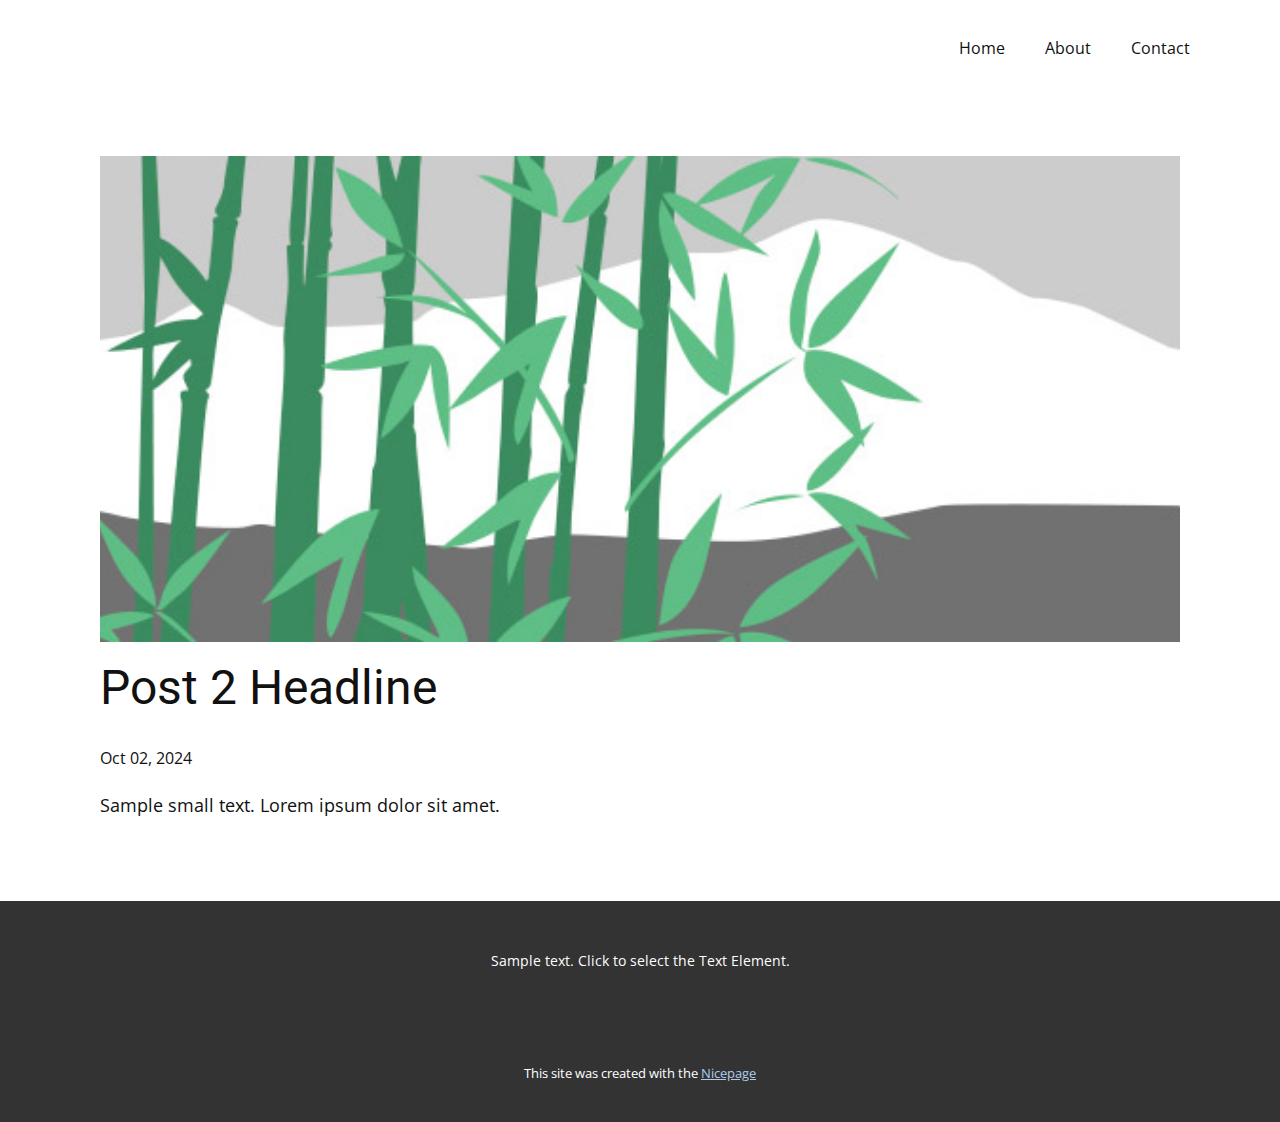
<file: blog/post-1.html>
<!DOCTYPE html>
<html style="font-size: 16px;" lang="en"><head>
    <meta name="viewport" content="width=device-width, initial-scale=1.0">
    <meta charset="utf-8">
    <meta name="keywords" content="Post 1 Headline">
    <meta name="description" content="">
    <title>Post 2 Headline</title>
    <link rel="stylesheet" href="../nicepage.css" media="screen">
<link rel="stylesheet" href="../Post-Template.css" media="screen">
    <script class="u-script" type="text/javascript" src="../jquery.js" defer=""></script>
    <script class="u-script" type="text/javascript" src="../nicepage.js" defer=""></script>
    <meta name="generator" content="Nicepage 6.20.0, nicepage.com">
    <link id="u-theme-google-font" rel="stylesheet" href="https://fonts.googleapis.com/css?family=Roboto:100,100i,300,300i,400,400i,500,500i,700,700i,900,900i|Open+Sans:300,300i,400,400i,500,500i,600,600i,700,700i,800,800i">
    
    
    
    <script type="application/ld+json">{
		"@context": "http://schema.org",
		"@type": "Organization",
		"name": ""
}</script>
    <meta name="theme-color" content="#478ac9">
  <meta data-intl-tel-input-cdn-path="intlTelInput/"></head>
  <body data-path-to-root="./" data-include-products="false" class="u-body u-xl-mode" data-lang="en"><header class="u-clearfix u-header u-header" id="sec-0206"><div class="u-clearfix u-sheet u-sheet-1">
        <nav class="u-menu u-menu-dropdown u-offcanvas u-menu-1">
          <div class="menu-collapse" style="font-size: 1rem; letter-spacing: 0px;">
            <a class="u-button-style u-custom-left-right-menu-spacing u-custom-padding-bottom u-custom-top-bottom-menu-spacing u-nav-link u-text-active-palette-1-base u-text-hover-palette-2-base" href="#">
              <svg class="u-svg-link" viewBox="0 0 24 24"><use xlink:href="#menu-hamburger"></use></svg>
              <svg class="u-svg-content" version="1.1" id="menu-hamburger" viewBox="0 0 16 16" x="0px" y="0px" xmlns:xlink="http://www.w3.org/1999/xlink" xmlns="http://www.w3.org/2000/svg"><g><rect y="1" width="16" height="2"></rect><rect y="7" width="16" height="2"></rect><rect y="13" width="16" height="2"></rect>
</g></svg>
            </a>
          </div>
          <div class="u-nav-container">
            <ul class="u-nav u-unstyled u-nav-1"><li class="u-nav-item"><a class="u-button-style u-nav-link u-text-active-palette-1-base u-text-hover-palette-2-base" href="../" style="padding: 10px 20px;">Home</a>
</li><li class="u-nav-item"><a class="u-button-style u-nav-link u-text-active-palette-1-base u-text-hover-palette-2-base" href="../About.html" style="padding: 10px 20px;">About</a>
</li><li class="u-nav-item"><a class="u-button-style u-nav-link u-text-active-palette-1-base u-text-hover-palette-2-base" href="../Contact.html" style="padding: 10px 20px;">Contact</a>
</li></ul>
          </div>
          <div class="u-nav-container-collapse">
            <div class="u-black u-container-style u-inner-container-layout u-opacity u-opacity-95 u-sidenav">
              <div class="u-inner-container-layout u-sidenav-overflow">
                <div class="u-menu-close"></div>
                <ul class="u-align-center u-nav u-popupmenu-items u-unstyled u-nav-2"><li class="u-nav-item"><a class="u-button-style u-nav-link" href="../">Home</a>
</li><li class="u-nav-item"><a class="u-button-style u-nav-link" href="../About.html">About</a>
</li><li class="u-nav-item"><a class="u-button-style u-nav-link" href="../Contact.html">Contact</a>
</li></ul>
              </div>
            </div>
            <div class="u-black u-menu-overlay u-opacity u-opacity-70"></div>
          </div>
        </nav>
      </div></header>
    <section class="u-align-center u-clearfix u-section-1" id="sec-6f8b">
      <div class="u-clearfix u-sheet u-valign-middle-md u-valign-middle-sm u-valign-middle-xs u-sheet-1"><!--post_details--><!--post_details_options_json--><!--{"source":""}--><!--/post_details_options_json--><!--blog_post-->
        <div class="u-container-style u-expanded-width u-post-details u-post-details-1">
          <div class="u-container-layout u-valign-middle u-container-layout-1"><!--blog_post_image-->
            <img alt="" class="u-blog-control u-expanded-width u-image u-image-default u-image-1" src="../images/68f64b9d.jpeg"><!--/blog_post_image--><!--blog_post_header-->
            <h2 class="u-blog-control u-text u-text-1">Post 2 Headline</h2><!--/blog_post_header--><!--blog_post_metadata-->
            <div class="u-blog-control u-metadata u-metadata-1"><!--blog_post_metadata_date-->
              <span class="u-meta-date u-meta-icon">Oct 02, 2024</span><!--/blog_post_metadata_date--><!--blog_post_metadata_category-->
              <!--/blog_post_metadata_category--><!--blog_post_metadata_comments-->
              <!--/blog_post_metadata_comments-->
            </div><!--/blog_post_metadata--><!--blog_post_content-->
            <div class="u-align-justify u-blog-control u-post-content u-text u-text-2 fr-view">
  Sample small text. Lorem ipsum dolor sit amet.
  </div><!--/blog_post_content-->
          </div>
        </div><!--/blog_post--><!--/post_details-->
      </div>
    </section>
    
    
    
    <footer class="u-align-center u-clearfix u-container-align-center u-footer u-grey-80 u-footer" id="sec-2745"><div class="u-clearfix u-sheet u-sheet-1">
        <p class="u-small-text u-text u-text-variant u-text-1">Sample text. Click to select the Text Element.</p>
      </div></footer>
    <section class="u-backlink u-clearfix u-grey-80">
      <p class="u-text">
        <span>This site was created with the </span>
        <a class="u-link" href="https://nicepage.com/" target="_blank" rel="nofollow">
          <span>Nicepage</span>
        </a>
      </p>
    </section>
  
</body></html>
</file>
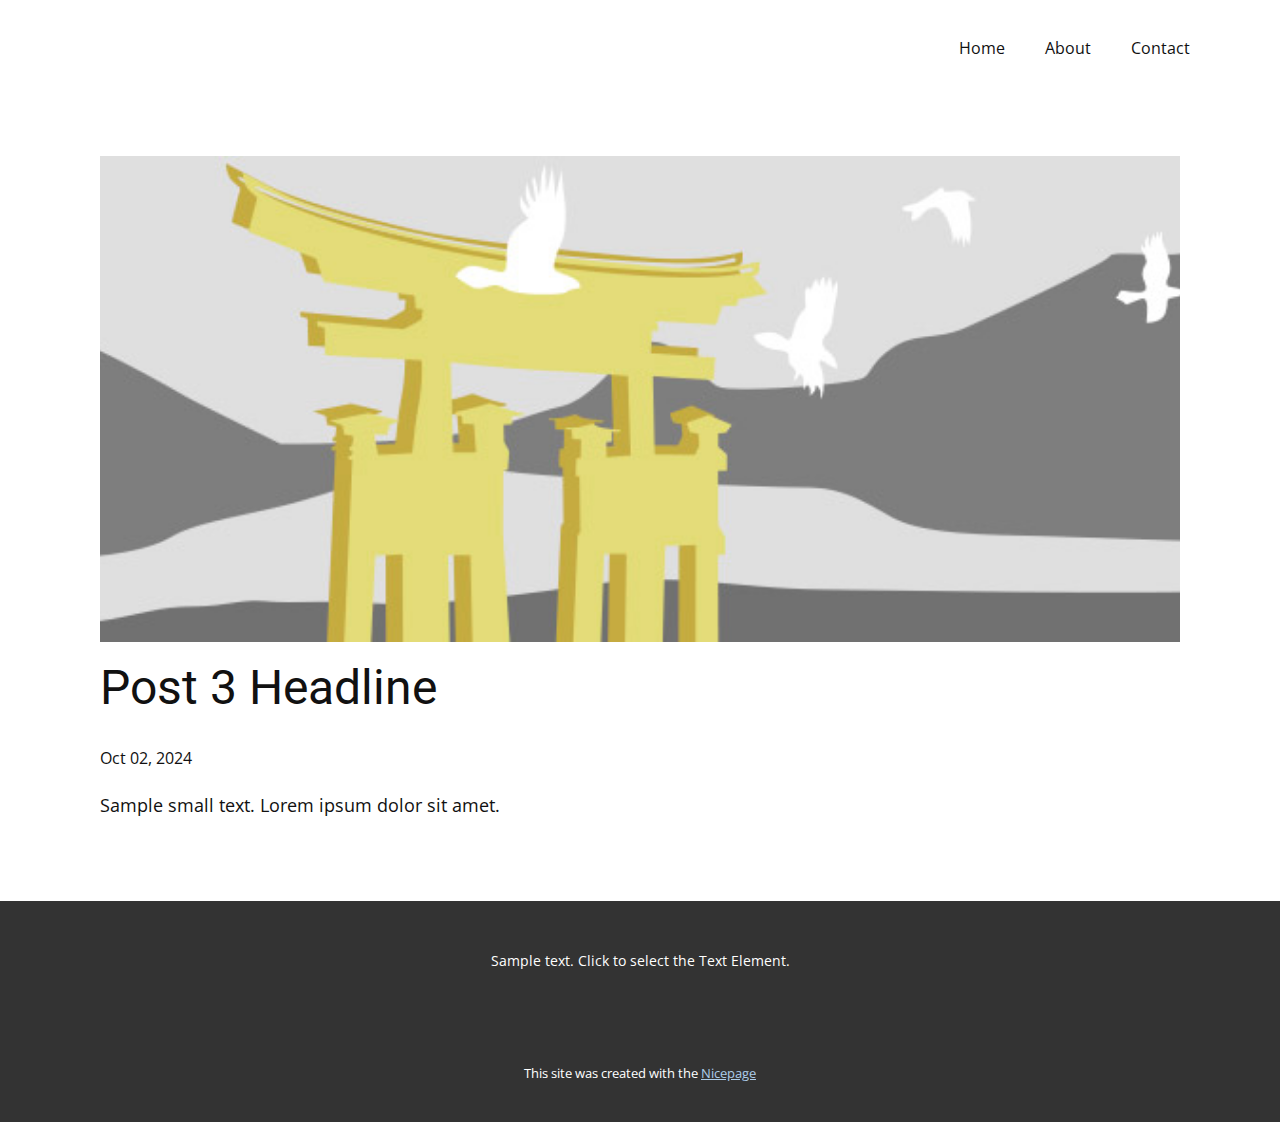
<file: blog/post-2.html>
<!DOCTYPE html>
<html style="font-size: 16px;" lang="en"><head>
    <meta name="viewport" content="width=device-width, initial-scale=1.0">
    <meta charset="utf-8">
    <meta name="keywords" content="Post 1 Headline">
    <meta name="description" content="">
    <title>Post 3 Headline</title>
    <link rel="stylesheet" href="../nicepage.css" media="screen">
<link rel="stylesheet" href="../Post-Template.css" media="screen">
    <script class="u-script" type="text/javascript" src="../jquery.js" defer=""></script>
    <script class="u-script" type="text/javascript" src="../nicepage.js" defer=""></script>
    <meta name="generator" content="Nicepage 6.20.0, nicepage.com">
    <link id="u-theme-google-font" rel="stylesheet" href="https://fonts.googleapis.com/css?family=Roboto:100,100i,300,300i,400,400i,500,500i,700,700i,900,900i|Open+Sans:300,300i,400,400i,500,500i,600,600i,700,700i,800,800i">
    
    
    
    <script type="application/ld+json">{
		"@context": "http://schema.org",
		"@type": "Organization",
		"name": ""
}</script>
    <meta name="theme-color" content="#478ac9">
  <meta data-intl-tel-input-cdn-path="intlTelInput/"></head>
  <body data-path-to-root="./" data-include-products="false" class="u-body u-xl-mode" data-lang="en"><header class="u-clearfix u-header u-header" id="sec-0206"><div class="u-clearfix u-sheet u-sheet-1">
        <nav class="u-menu u-menu-dropdown u-offcanvas u-menu-1">
          <div class="menu-collapse" style="font-size: 1rem; letter-spacing: 0px;">
            <a class="u-button-style u-custom-left-right-menu-spacing u-custom-padding-bottom u-custom-top-bottom-menu-spacing u-nav-link u-text-active-palette-1-base u-text-hover-palette-2-base" href="#">
              <svg class="u-svg-link" viewBox="0 0 24 24"><use xlink:href="#menu-hamburger"></use></svg>
              <svg class="u-svg-content" version="1.1" id="menu-hamburger" viewBox="0 0 16 16" x="0px" y="0px" xmlns:xlink="http://www.w3.org/1999/xlink" xmlns="http://www.w3.org/2000/svg"><g><rect y="1" width="16" height="2"></rect><rect y="7" width="16" height="2"></rect><rect y="13" width="16" height="2"></rect>
</g></svg>
            </a>
          </div>
          <div class="u-nav-container">
            <ul class="u-nav u-unstyled u-nav-1"><li class="u-nav-item"><a class="u-button-style u-nav-link u-text-active-palette-1-base u-text-hover-palette-2-base" href="../" style="padding: 10px 20px;">Home</a>
</li><li class="u-nav-item"><a class="u-button-style u-nav-link u-text-active-palette-1-base u-text-hover-palette-2-base" href="../About.html" style="padding: 10px 20px;">About</a>
</li><li class="u-nav-item"><a class="u-button-style u-nav-link u-text-active-palette-1-base u-text-hover-palette-2-base" href="../Contact.html" style="padding: 10px 20px;">Contact</a>
</li></ul>
          </div>
          <div class="u-nav-container-collapse">
            <div class="u-black u-container-style u-inner-container-layout u-opacity u-opacity-95 u-sidenav">
              <div class="u-inner-container-layout u-sidenav-overflow">
                <div class="u-menu-close"></div>
                <ul class="u-align-center u-nav u-popupmenu-items u-unstyled u-nav-2"><li class="u-nav-item"><a class="u-button-style u-nav-link" href="../">Home</a>
</li><li class="u-nav-item"><a class="u-button-style u-nav-link" href="../About.html">About</a>
</li><li class="u-nav-item"><a class="u-button-style u-nav-link" href="../Contact.html">Contact</a>
</li></ul>
              </div>
            </div>
            <div class="u-black u-menu-overlay u-opacity u-opacity-70"></div>
          </div>
        </nav>
      </div></header>
    <section class="u-align-center u-clearfix u-section-1" id="sec-6f8b">
      <div class="u-clearfix u-sheet u-valign-middle-md u-valign-middle-sm u-valign-middle-xs u-sheet-1"><!--post_details--><!--post_details_options_json--><!--{"source":""}--><!--/post_details_options_json--><!--blog_post-->
        <div class="u-container-style u-expanded-width u-post-details u-post-details-1">
          <div class="u-container-layout u-valign-middle u-container-layout-1"><!--blog_post_image-->
            <img alt="" class="u-blog-control u-expanded-width u-image u-image-default u-image-1" src="../images/8ad73f3c.jpeg"><!--/blog_post_image--><!--blog_post_header-->
            <h2 class="u-blog-control u-text u-text-1">Post 3 Headline</h2><!--/blog_post_header--><!--blog_post_metadata-->
            <div class="u-blog-control u-metadata u-metadata-1"><!--blog_post_metadata_date-->
              <span class="u-meta-date u-meta-icon">Oct 02, 2024</span><!--/blog_post_metadata_date--><!--blog_post_metadata_category-->
              <!--/blog_post_metadata_category--><!--blog_post_metadata_comments-->
              <!--/blog_post_metadata_comments-->
            </div><!--/blog_post_metadata--><!--blog_post_content-->
            <div class="u-align-justify u-blog-control u-post-content u-text u-text-2 fr-view">
  Sample small text. Lorem ipsum dolor sit amet.
  </div><!--/blog_post_content-->
          </div>
        </div><!--/blog_post--><!--/post_details-->
      </div>
    </section>
    
    
    
    <footer class="u-align-center u-clearfix u-container-align-center u-footer u-grey-80 u-footer" id="sec-2745"><div class="u-clearfix u-sheet u-sheet-1">
        <p class="u-small-text u-text u-text-variant u-text-1">Sample text. Click to select the Text Element.</p>
      </div></footer>
    <section class="u-backlink u-clearfix u-grey-80">
      <p class="u-text">
        <span>This site was created with the </span>
        <a class="u-link" href="https://nicepage.com/" target="_blank" rel="nofollow">
          <span>Nicepage</span>
        </a>
      </p>
    </section>
  
</body></html>
</file>
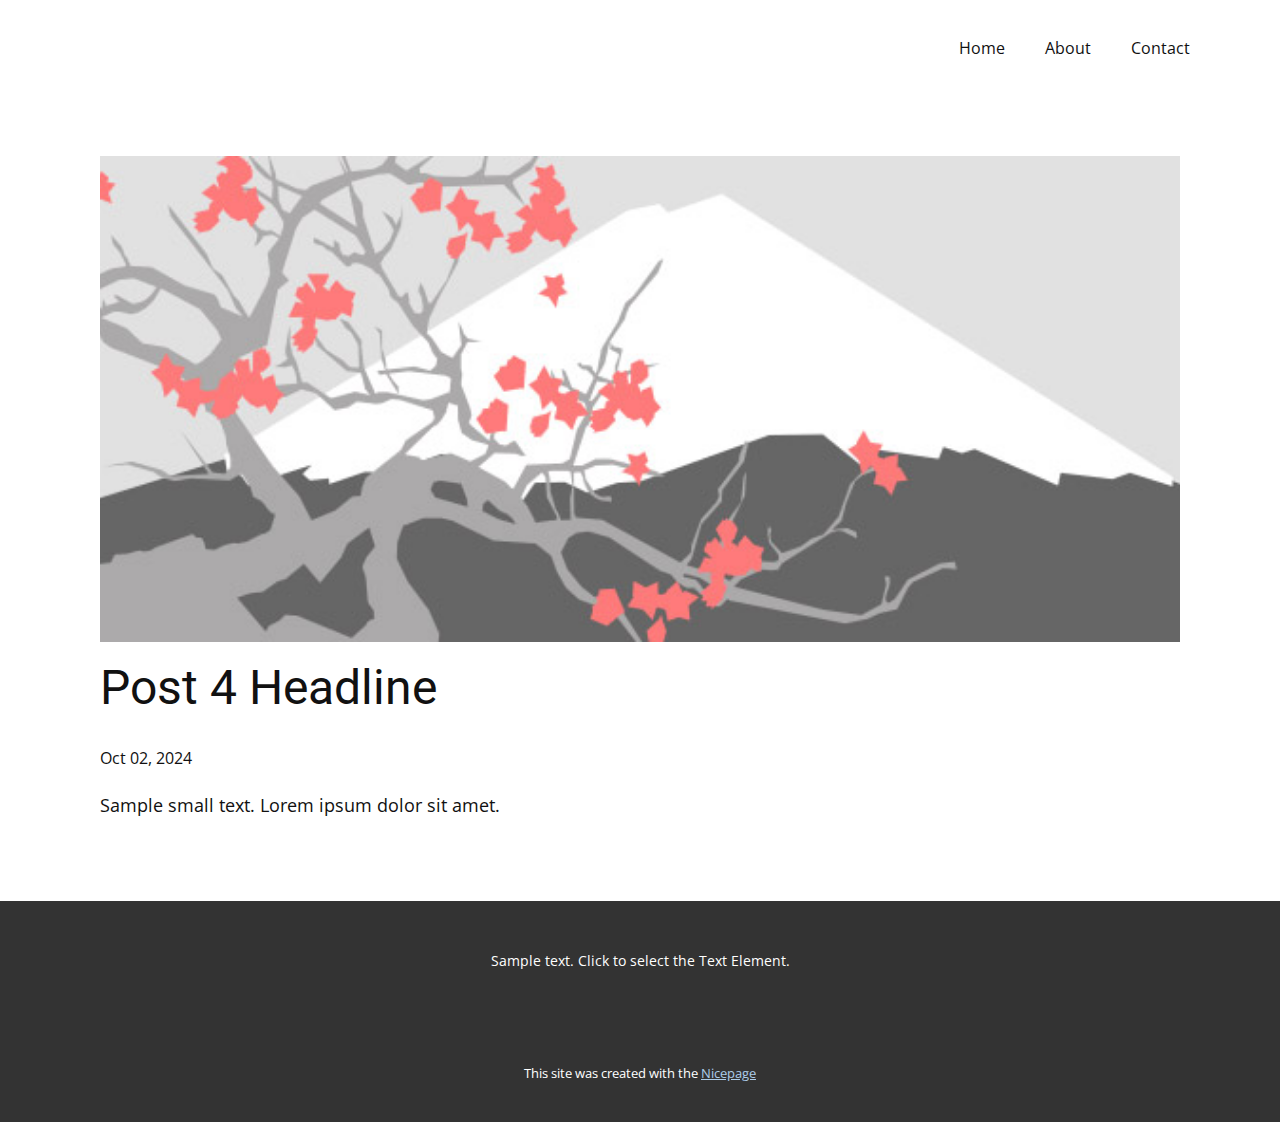
<file: blog/post-3.html>
<!DOCTYPE html>
<html style="font-size: 16px;" lang="en"><head>
    <meta name="viewport" content="width=device-width, initial-scale=1.0">
    <meta charset="utf-8">
    <meta name="keywords" content="Post 1 Headline">
    <meta name="description" content="">
    <title>Post 4 Headline</title>
    <link rel="stylesheet" href="../nicepage.css" media="screen">
<link rel="stylesheet" href="../Post-Template.css" media="screen">
    <script class="u-script" type="text/javascript" src="../jquery.js" defer=""></script>
    <script class="u-script" type="text/javascript" src="../nicepage.js" defer=""></script>
    <meta name="generator" content="Nicepage 6.20.0, nicepage.com">
    <link id="u-theme-google-font" rel="stylesheet" href="https://fonts.googleapis.com/css?family=Roboto:100,100i,300,300i,400,400i,500,500i,700,700i,900,900i|Open+Sans:300,300i,400,400i,500,500i,600,600i,700,700i,800,800i">
    
    
    
    <script type="application/ld+json">{
		"@context": "http://schema.org",
		"@type": "Organization",
		"name": ""
}</script>
    <meta name="theme-color" content="#478ac9">
  <meta data-intl-tel-input-cdn-path="intlTelInput/"></head>
  <body data-path-to-root="./" data-include-products="false" class="u-body u-xl-mode" data-lang="en"><header class="u-clearfix u-header u-header" id="sec-0206"><div class="u-clearfix u-sheet u-sheet-1">
        <nav class="u-menu u-menu-dropdown u-offcanvas u-menu-1">
          <div class="menu-collapse" style="font-size: 1rem; letter-spacing: 0px;">
            <a class="u-button-style u-custom-left-right-menu-spacing u-custom-padding-bottom u-custom-top-bottom-menu-spacing u-nav-link u-text-active-palette-1-base u-text-hover-palette-2-base" href="#">
              <svg class="u-svg-link" viewBox="0 0 24 24"><use xlink:href="#menu-hamburger"></use></svg>
              <svg class="u-svg-content" version="1.1" id="menu-hamburger" viewBox="0 0 16 16" x="0px" y="0px" xmlns:xlink="http://www.w3.org/1999/xlink" xmlns="http://www.w3.org/2000/svg"><g><rect y="1" width="16" height="2"></rect><rect y="7" width="16" height="2"></rect><rect y="13" width="16" height="2"></rect>
</g></svg>
            </a>
          </div>
          <div class="u-nav-container">
            <ul class="u-nav u-unstyled u-nav-1"><li class="u-nav-item"><a class="u-button-style u-nav-link u-text-active-palette-1-base u-text-hover-palette-2-base" href="../" style="padding: 10px 20px;">Home</a>
</li><li class="u-nav-item"><a class="u-button-style u-nav-link u-text-active-palette-1-base u-text-hover-palette-2-base" href="../About.html" style="padding: 10px 20px;">About</a>
</li><li class="u-nav-item"><a class="u-button-style u-nav-link u-text-active-palette-1-base u-text-hover-palette-2-base" href="../Contact.html" style="padding: 10px 20px;">Contact</a>
</li></ul>
          </div>
          <div class="u-nav-container-collapse">
            <div class="u-black u-container-style u-inner-container-layout u-opacity u-opacity-95 u-sidenav">
              <div class="u-inner-container-layout u-sidenav-overflow">
                <div class="u-menu-close"></div>
                <ul class="u-align-center u-nav u-popupmenu-items u-unstyled u-nav-2"><li class="u-nav-item"><a class="u-button-style u-nav-link" href="../">Home</a>
</li><li class="u-nav-item"><a class="u-button-style u-nav-link" href="../About.html">About</a>
</li><li class="u-nav-item"><a class="u-button-style u-nav-link" href="../Contact.html">Contact</a>
</li></ul>
              </div>
            </div>
            <div class="u-black u-menu-overlay u-opacity u-opacity-70"></div>
          </div>
        </nav>
      </div></header>
    <section class="u-align-center u-clearfix u-section-1" id="sec-6f8b">
      <div class="u-clearfix u-sheet u-valign-middle-md u-valign-middle-sm u-valign-middle-xs u-sheet-1"><!--post_details--><!--post_details_options_json--><!--{"source":""}--><!--/post_details_options_json--><!--blog_post-->
        <div class="u-container-style u-expanded-width u-post-details u-post-details-1">
          <div class="u-container-layout u-valign-middle u-container-layout-1"><!--blog_post_image-->
            <img alt="" class="u-blog-control u-expanded-width u-image u-image-default u-image-1" src="../images/0fd3416c.jpeg"><!--/blog_post_image--><!--blog_post_header-->
            <h2 class="u-blog-control u-text u-text-1">Post 4 Headline</h2><!--/blog_post_header--><!--blog_post_metadata-->
            <div class="u-blog-control u-metadata u-metadata-1"><!--blog_post_metadata_date-->
              <span class="u-meta-date u-meta-icon">Oct 02, 2024</span><!--/blog_post_metadata_date--><!--blog_post_metadata_category-->
              <!--/blog_post_metadata_category--><!--blog_post_metadata_comments-->
              <!--/blog_post_metadata_comments-->
            </div><!--/blog_post_metadata--><!--blog_post_content-->
            <div class="u-align-justify u-blog-control u-post-content u-text u-text-2 fr-view">
  Sample small text. Lorem ipsum dolor sit amet.
  </div><!--/blog_post_content-->
          </div>
        </div><!--/blog_post--><!--/post_details-->
      </div>
    </section>
    
    
    
    <footer class="u-align-center u-clearfix u-container-align-center u-footer u-grey-80 u-footer" id="sec-2745"><div class="u-clearfix u-sheet u-sheet-1">
        <p class="u-small-text u-text u-text-variant u-text-1">Sample text. Click to select the Text Element.</p>
      </div></footer>
    <section class="u-backlink u-clearfix u-grey-80">
      <p class="u-text">
        <span>This site was created with the </span>
        <a class="u-link" href="https://nicepage.com/" target="_blank" rel="nofollow">
          <span>Nicepage</span>
        </a>
      </p>
    </section>
  
</body></html>
</file>
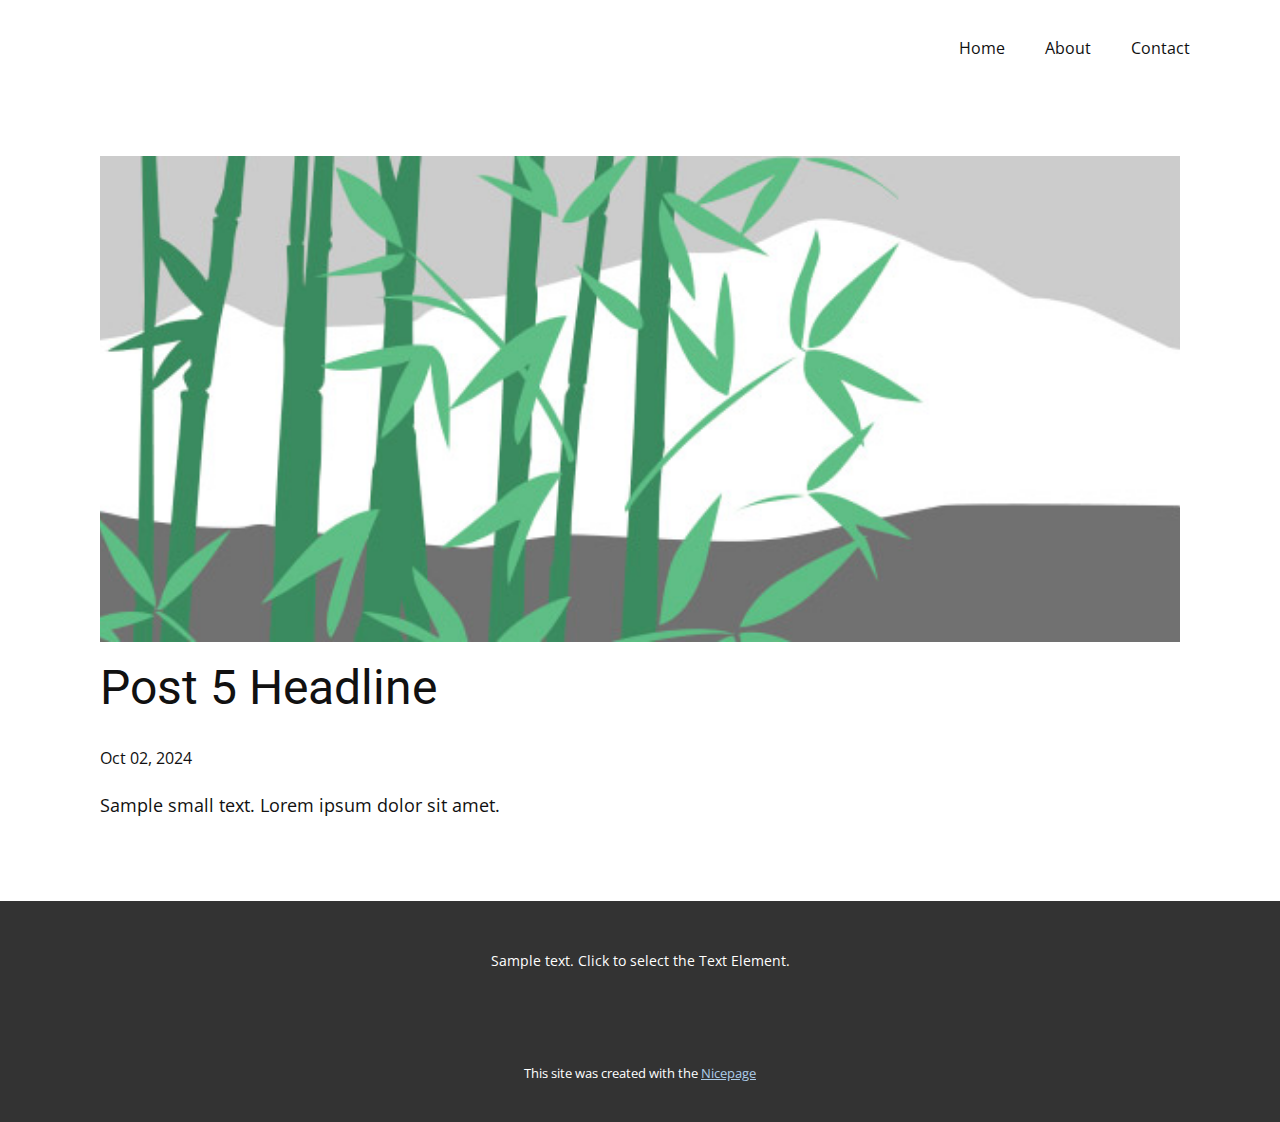
<file: blog/post-4.html>
<!DOCTYPE html>
<html style="font-size: 16px;" lang="en"><head>
    <meta name="viewport" content="width=device-width, initial-scale=1.0">
    <meta charset="utf-8">
    <meta name="keywords" content="Post 1 Headline">
    <meta name="description" content="">
    <title>Post 5 Headline</title>
    <link rel="stylesheet" href="../nicepage.css" media="screen">
<link rel="stylesheet" href="../Post-Template.css" media="screen">
    <script class="u-script" type="text/javascript" src="../jquery.js" defer=""></script>
    <script class="u-script" type="text/javascript" src="../nicepage.js" defer=""></script>
    <meta name="generator" content="Nicepage 6.20.0, nicepage.com">
    <link id="u-theme-google-font" rel="stylesheet" href="https://fonts.googleapis.com/css?family=Roboto:100,100i,300,300i,400,400i,500,500i,700,700i,900,900i|Open+Sans:300,300i,400,400i,500,500i,600,600i,700,700i,800,800i">
    
    
    
    <script type="application/ld+json">{
		"@context": "http://schema.org",
		"@type": "Organization",
		"name": ""
}</script>
    <meta name="theme-color" content="#478ac9">
  <meta data-intl-tel-input-cdn-path="intlTelInput/"></head>
  <body data-path-to-root="./" data-include-products="false" class="u-body u-xl-mode" data-lang="en"><header class="u-clearfix u-header u-header" id="sec-0206"><div class="u-clearfix u-sheet u-sheet-1">
        <nav class="u-menu u-menu-dropdown u-offcanvas u-menu-1">
          <div class="menu-collapse" style="font-size: 1rem; letter-spacing: 0px;">
            <a class="u-button-style u-custom-left-right-menu-spacing u-custom-padding-bottom u-custom-top-bottom-menu-spacing u-nav-link u-text-active-palette-1-base u-text-hover-palette-2-base" href="#">
              <svg class="u-svg-link" viewBox="0 0 24 24"><use xlink:href="#menu-hamburger"></use></svg>
              <svg class="u-svg-content" version="1.1" id="menu-hamburger" viewBox="0 0 16 16" x="0px" y="0px" xmlns:xlink="http://www.w3.org/1999/xlink" xmlns="http://www.w3.org/2000/svg"><g><rect y="1" width="16" height="2"></rect><rect y="7" width="16" height="2"></rect><rect y="13" width="16" height="2"></rect>
</g></svg>
            </a>
          </div>
          <div class="u-nav-container">
            <ul class="u-nav u-unstyled u-nav-1"><li class="u-nav-item"><a class="u-button-style u-nav-link u-text-active-palette-1-base u-text-hover-palette-2-base" href="../" style="padding: 10px 20px;">Home</a>
</li><li class="u-nav-item"><a class="u-button-style u-nav-link u-text-active-palette-1-base u-text-hover-palette-2-base" href="../About.html" style="padding: 10px 20px;">About</a>
</li><li class="u-nav-item"><a class="u-button-style u-nav-link u-text-active-palette-1-base u-text-hover-palette-2-base" href="../Contact.html" style="padding: 10px 20px;">Contact</a>
</li></ul>
          </div>
          <div class="u-nav-container-collapse">
            <div class="u-black u-container-style u-inner-container-layout u-opacity u-opacity-95 u-sidenav">
              <div class="u-inner-container-layout u-sidenav-overflow">
                <div class="u-menu-close"></div>
                <ul class="u-align-center u-nav u-popupmenu-items u-unstyled u-nav-2"><li class="u-nav-item"><a class="u-button-style u-nav-link" href="../">Home</a>
</li><li class="u-nav-item"><a class="u-button-style u-nav-link" href="../About.html">About</a>
</li><li class="u-nav-item"><a class="u-button-style u-nav-link" href="../Contact.html">Contact</a>
</li></ul>
              </div>
            </div>
            <div class="u-black u-menu-overlay u-opacity u-opacity-70"></div>
          </div>
        </nav>
      </div></header>
    <section class="u-align-center u-clearfix u-section-1" id="sec-6f8b">
      <div class="u-clearfix u-sheet u-valign-middle-md u-valign-middle-sm u-valign-middle-xs u-sheet-1"><!--post_details--><!--post_details_options_json--><!--{"source":""}--><!--/post_details_options_json--><!--blog_post-->
        <div class="u-container-style u-expanded-width u-post-details u-post-details-1">
          <div class="u-container-layout u-valign-middle u-container-layout-1"><!--blog_post_image-->
            <img alt="" class="u-blog-control u-expanded-width u-image u-image-default u-image-1" src="../images/68f64b9d.jpeg"><!--/blog_post_image--><!--blog_post_header-->
            <h2 class="u-blog-control u-text u-text-1">Post 5 Headline</h2><!--/blog_post_header--><!--blog_post_metadata-->
            <div class="u-blog-control u-metadata u-metadata-1"><!--blog_post_metadata_date-->
              <span class="u-meta-date u-meta-icon">Oct 02, 2024</span><!--/blog_post_metadata_date--><!--blog_post_metadata_category-->
              <!--/blog_post_metadata_category--><!--blog_post_metadata_comments-->
              <!--/blog_post_metadata_comments-->
            </div><!--/blog_post_metadata--><!--blog_post_content-->
            <div class="u-align-justify u-blog-control u-post-content u-text u-text-2 fr-view">
  Sample small text. Lorem ipsum dolor sit amet.
  </div><!--/blog_post_content-->
          </div>
        </div><!--/blog_post--><!--/post_details-->
      </div>
    </section>
    
    
    
    <footer class="u-align-center u-clearfix u-container-align-center u-footer u-grey-80 u-footer" id="sec-2745"><div class="u-clearfix u-sheet u-sheet-1">
        <p class="u-small-text u-text u-text-variant u-text-1">Sample text. Click to select the Text Element.</p>
      </div></footer>
    <section class="u-backlink u-clearfix u-grey-80">
      <p class="u-text">
        <span>This site was created with the </span>
        <a class="u-link" href="https://nicepage.com/" target="_blank" rel="nofollow">
          <span>Nicepage</span>
        </a>
      </p>
    </section>
  
</body></html>
</file>
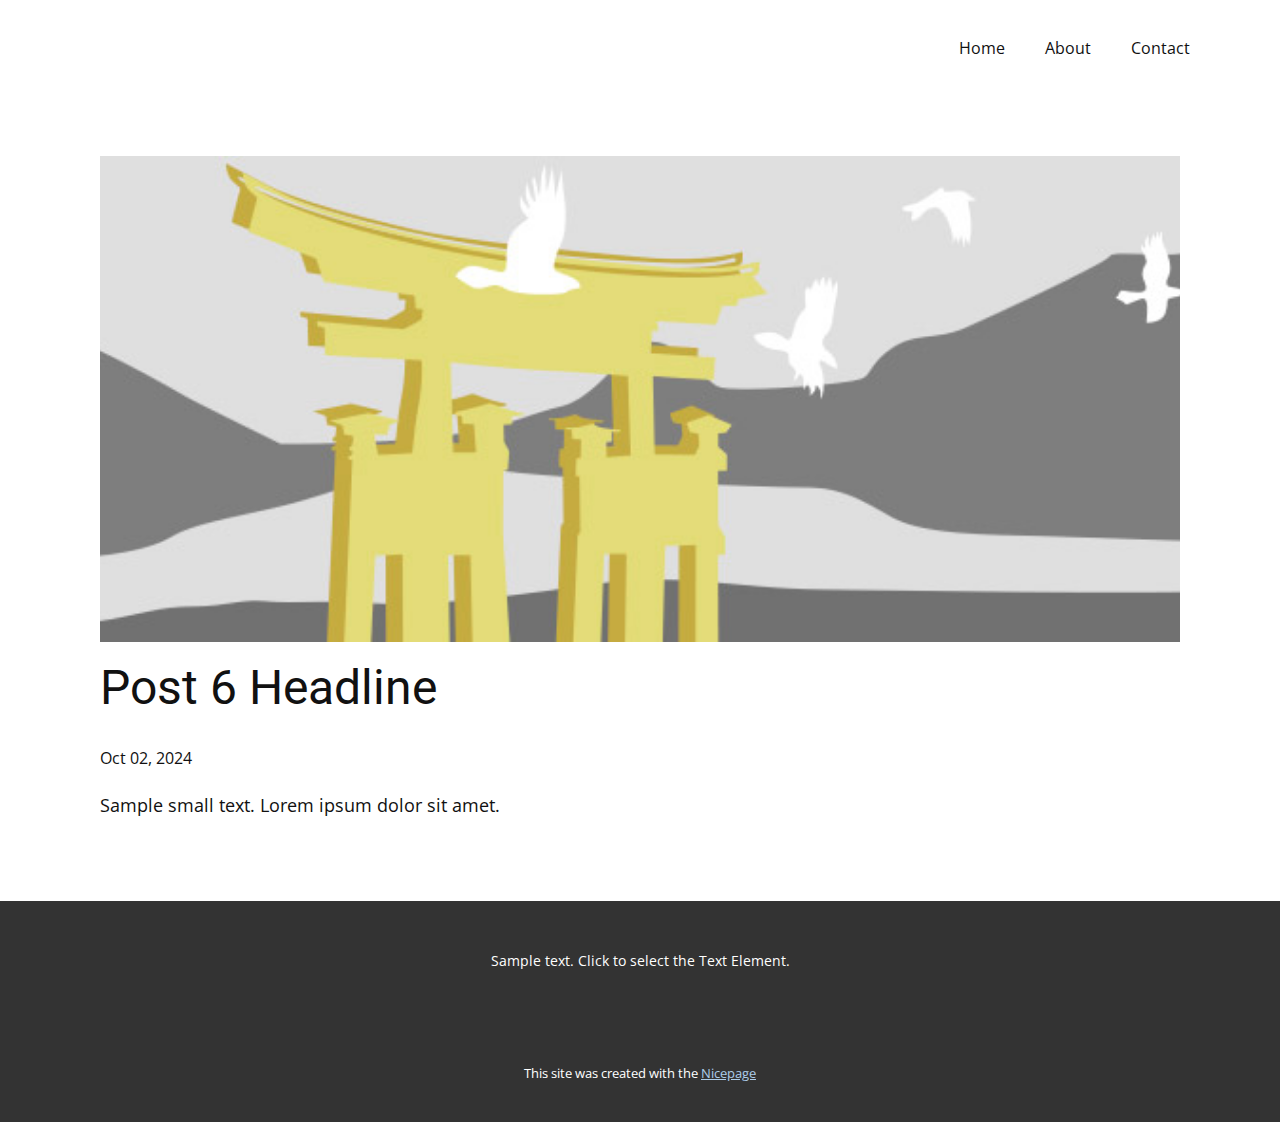
<file: blog/post-5.html>
<!DOCTYPE html>
<html style="font-size: 16px;" lang="en"><head>
    <meta name="viewport" content="width=device-width, initial-scale=1.0">
    <meta charset="utf-8">
    <meta name="keywords" content="Post 1 Headline">
    <meta name="description" content="">
    <title>Post 6 Headline</title>
    <link rel="stylesheet" href="../nicepage.css" media="screen">
<link rel="stylesheet" href="../Post-Template.css" media="screen">
    <script class="u-script" type="text/javascript" src="../jquery.js" defer=""></script>
    <script class="u-script" type="text/javascript" src="../nicepage.js" defer=""></script>
    <meta name="generator" content="Nicepage 6.20.0, nicepage.com">
    <link id="u-theme-google-font" rel="stylesheet" href="https://fonts.googleapis.com/css?family=Roboto:100,100i,300,300i,400,400i,500,500i,700,700i,900,900i|Open+Sans:300,300i,400,400i,500,500i,600,600i,700,700i,800,800i">
    
    
    
    <script type="application/ld+json">{
		"@context": "http://schema.org",
		"@type": "Organization",
		"name": ""
}</script>
    <meta name="theme-color" content="#478ac9">
  <meta data-intl-tel-input-cdn-path="intlTelInput/"></head>
  <body data-path-to-root="./" data-include-products="false" class="u-body u-xl-mode" data-lang="en"><header class="u-clearfix u-header u-header" id="sec-0206"><div class="u-clearfix u-sheet u-sheet-1">
        <nav class="u-menu u-menu-dropdown u-offcanvas u-menu-1">
          <div class="menu-collapse" style="font-size: 1rem; letter-spacing: 0px;">
            <a class="u-button-style u-custom-left-right-menu-spacing u-custom-padding-bottom u-custom-top-bottom-menu-spacing u-nav-link u-text-active-palette-1-base u-text-hover-palette-2-base" href="#">
              <svg class="u-svg-link" viewBox="0 0 24 24"><use xlink:href="#menu-hamburger"></use></svg>
              <svg class="u-svg-content" version="1.1" id="menu-hamburger" viewBox="0 0 16 16" x="0px" y="0px" xmlns:xlink="http://www.w3.org/1999/xlink" xmlns="http://www.w3.org/2000/svg"><g><rect y="1" width="16" height="2"></rect><rect y="7" width="16" height="2"></rect><rect y="13" width="16" height="2"></rect>
</g></svg>
            </a>
          </div>
          <div class="u-nav-container">
            <ul class="u-nav u-unstyled u-nav-1"><li class="u-nav-item"><a class="u-button-style u-nav-link u-text-active-palette-1-base u-text-hover-palette-2-base" href="../" style="padding: 10px 20px;">Home</a>
</li><li class="u-nav-item"><a class="u-button-style u-nav-link u-text-active-palette-1-base u-text-hover-palette-2-base" href="../About.html" style="padding: 10px 20px;">About</a>
</li><li class="u-nav-item"><a class="u-button-style u-nav-link u-text-active-palette-1-base u-text-hover-palette-2-base" href="../Contact.html" style="padding: 10px 20px;">Contact</a>
</li></ul>
          </div>
          <div class="u-nav-container-collapse">
            <div class="u-black u-container-style u-inner-container-layout u-opacity u-opacity-95 u-sidenav">
              <div class="u-inner-container-layout u-sidenav-overflow">
                <div class="u-menu-close"></div>
                <ul class="u-align-center u-nav u-popupmenu-items u-unstyled u-nav-2"><li class="u-nav-item"><a class="u-button-style u-nav-link" href="../">Home</a>
</li><li class="u-nav-item"><a class="u-button-style u-nav-link" href="../About.html">About</a>
</li><li class="u-nav-item"><a class="u-button-style u-nav-link" href="../Contact.html">Contact</a>
</li></ul>
              </div>
            </div>
            <div class="u-black u-menu-overlay u-opacity u-opacity-70"></div>
          </div>
        </nav>
      </div></header>
    <section class="u-align-center u-clearfix u-section-1" id="sec-6f8b">
      <div class="u-clearfix u-sheet u-valign-middle-md u-valign-middle-sm u-valign-middle-xs u-sheet-1"><!--post_details--><!--post_details_options_json--><!--{"source":""}--><!--/post_details_options_json--><!--blog_post-->
        <div class="u-container-style u-expanded-width u-post-details u-post-details-1">
          <div class="u-container-layout u-valign-middle u-container-layout-1"><!--blog_post_image-->
            <img alt="" class="u-blog-control u-expanded-width u-image u-image-default u-image-1" src="../images/8ad73f3c.jpeg"><!--/blog_post_image--><!--blog_post_header-->
            <h2 class="u-blog-control u-text u-text-1">Post 6 Headline</h2><!--/blog_post_header--><!--blog_post_metadata-->
            <div class="u-blog-control u-metadata u-metadata-1"><!--blog_post_metadata_date-->
              <span class="u-meta-date u-meta-icon">Oct 02, 2024</span><!--/blog_post_metadata_date--><!--blog_post_metadata_category-->
              <!--/blog_post_metadata_category--><!--blog_post_metadata_comments-->
              <!--/blog_post_metadata_comments-->
            </div><!--/blog_post_metadata--><!--blog_post_content-->
            <div class="u-align-justify u-blog-control u-post-content u-text u-text-2 fr-view">
  Sample small text. Lorem ipsum dolor sit amet.
  </div><!--/blog_post_content-->
          </div>
        </div><!--/blog_post--><!--/post_details-->
      </div>
    </section>
    
    
    
    <footer class="u-align-center u-clearfix u-container-align-center u-footer u-grey-80 u-footer" id="sec-2745"><div class="u-clearfix u-sheet u-sheet-1">
        <p class="u-small-text u-text u-text-variant u-text-1">Sample text. Click to select the Text Element.</p>
      </div></footer>
    <section class="u-backlink u-clearfix u-grey-80">
      <p class="u-text">
        <span>This site was created with the </span>
        <a class="u-link" href="https://nicepage.com/" target="_blank" rel="nofollow">
          <span>Nicepage</span>
        </a>
      </p>
    </section>
  
</body></html>
</file>
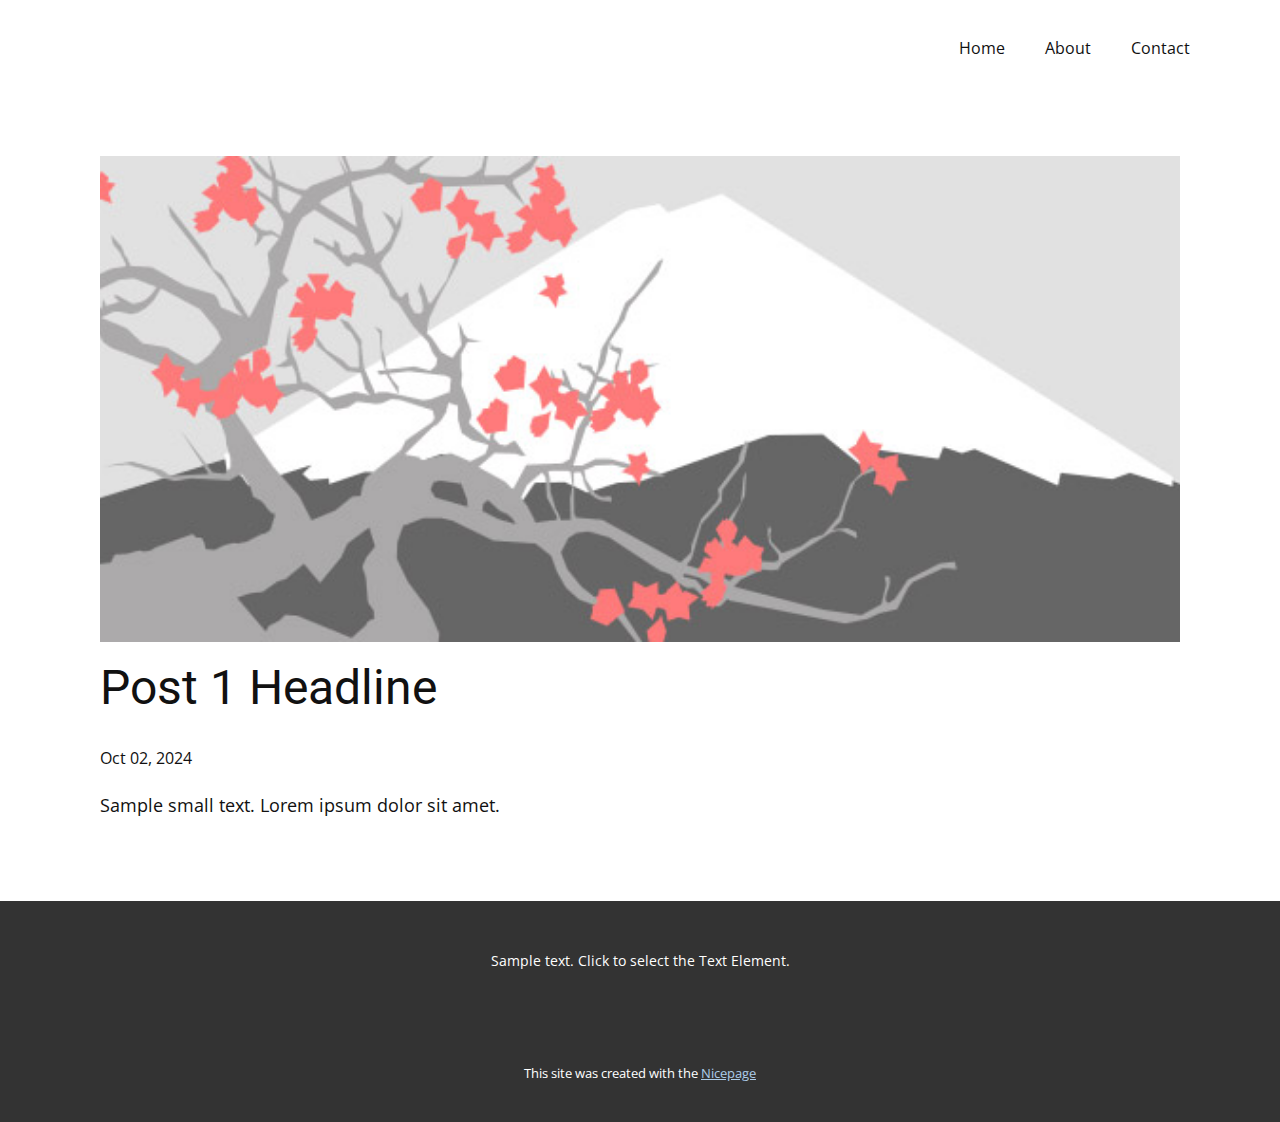
<file: blog/post.html>
<!DOCTYPE html>
<html style="font-size: 16px;" lang="en"><head>
    <meta name="viewport" content="width=device-width, initial-scale=1.0">
    <meta charset="utf-8">
    <meta name="keywords" content="Post 1 Headline">
    <meta name="description" content="">
    <title>Post 1 Headline</title>
    <link rel="stylesheet" href="../nicepage.css" media="screen">
<link rel="stylesheet" href="../Post-Template.css" media="screen">
    <script class="u-script" type="text/javascript" src="../jquery.js" defer=""></script>
    <script class="u-script" type="text/javascript" src="../nicepage.js" defer=""></script>
    <meta name="generator" content="Nicepage 6.20.0, nicepage.com">
    <link id="u-theme-google-font" rel="stylesheet" href="https://fonts.googleapis.com/css?family=Roboto:100,100i,300,300i,400,400i,500,500i,700,700i,900,900i|Open+Sans:300,300i,400,400i,500,500i,600,600i,700,700i,800,800i">
    
    
    
    <script type="application/ld+json">{
		"@context": "http://schema.org",
		"@type": "Organization",
		"name": ""
}</script>
    <meta name="theme-color" content="#478ac9">
  <meta data-intl-tel-input-cdn-path="intlTelInput/"></head>
  <body data-path-to-root="./" data-include-products="false" class="u-body u-xl-mode" data-lang="en"><header class="u-clearfix u-header u-header" id="sec-0206"><div class="u-clearfix u-sheet u-sheet-1">
        <nav class="u-menu u-menu-dropdown u-offcanvas u-menu-1">
          <div class="menu-collapse" style="font-size: 1rem; letter-spacing: 0px;">
            <a class="u-button-style u-custom-left-right-menu-spacing u-custom-padding-bottom u-custom-top-bottom-menu-spacing u-nav-link u-text-active-palette-1-base u-text-hover-palette-2-base" href="#">
              <svg class="u-svg-link" viewBox="0 0 24 24"><use xlink:href="#menu-hamburger"></use></svg>
              <svg class="u-svg-content" version="1.1" id="menu-hamburger" viewBox="0 0 16 16" x="0px" y="0px" xmlns:xlink="http://www.w3.org/1999/xlink" xmlns="http://www.w3.org/2000/svg"><g><rect y="1" width="16" height="2"></rect><rect y="7" width="16" height="2"></rect><rect y="13" width="16" height="2"></rect>
</g></svg>
            </a>
          </div>
          <div class="u-nav-container">
            <ul class="u-nav u-unstyled u-nav-1"><li class="u-nav-item"><a class="u-button-style u-nav-link u-text-active-palette-1-base u-text-hover-palette-2-base" href="../" style="padding: 10px 20px;">Home</a>
</li><li class="u-nav-item"><a class="u-button-style u-nav-link u-text-active-palette-1-base u-text-hover-palette-2-base" href="../About.html" style="padding: 10px 20px;">About</a>
</li><li class="u-nav-item"><a class="u-button-style u-nav-link u-text-active-palette-1-base u-text-hover-palette-2-base" href="../Contact.html" style="padding: 10px 20px;">Contact</a>
</li></ul>
          </div>
          <div class="u-nav-container-collapse">
            <div class="u-black u-container-style u-inner-container-layout u-opacity u-opacity-95 u-sidenav">
              <div class="u-inner-container-layout u-sidenav-overflow">
                <div class="u-menu-close"></div>
                <ul class="u-align-center u-nav u-popupmenu-items u-unstyled u-nav-2"><li class="u-nav-item"><a class="u-button-style u-nav-link" href="../">Home</a>
</li><li class="u-nav-item"><a class="u-button-style u-nav-link" href="../About.html">About</a>
</li><li class="u-nav-item"><a class="u-button-style u-nav-link" href="../Contact.html">Contact</a>
</li></ul>
              </div>
            </div>
            <div class="u-black u-menu-overlay u-opacity u-opacity-70"></div>
          </div>
        </nav>
      </div></header>
    <section class="u-align-center u-clearfix u-section-1" id="sec-6f8b">
      <div class="u-clearfix u-sheet u-valign-middle-md u-valign-middle-sm u-valign-middle-xs u-sheet-1"><!--post_details--><!--post_details_options_json--><!--{"source":""}--><!--/post_details_options_json--><!--blog_post-->
        <div class="u-container-style u-expanded-width u-post-details u-post-details-1">
          <div class="u-container-layout u-valign-middle u-container-layout-1"><!--blog_post_image-->
            <img alt="" class="u-blog-control u-expanded-width u-image u-image-default u-image-1" src="../images/0fd3416c.jpeg"><!--/blog_post_image--><!--blog_post_header-->
            <h2 class="u-blog-control u-text u-text-1">Post 1 Headline</h2><!--/blog_post_header--><!--blog_post_metadata-->
            <div class="u-blog-control u-metadata u-metadata-1"><!--blog_post_metadata_date-->
              <span class="u-meta-date u-meta-icon">Oct 02, 2024</span><!--/blog_post_metadata_date--><!--blog_post_metadata_category-->
              <!--/blog_post_metadata_category--><!--blog_post_metadata_comments-->
              <!--/blog_post_metadata_comments-->
            </div><!--/blog_post_metadata--><!--blog_post_content-->
            <div class="u-align-justify u-blog-control u-post-content u-text u-text-2 fr-view">
  Sample small text. Lorem ipsum dolor sit amet.
  </div><!--/blog_post_content-->
          </div>
        </div><!--/blog_post--><!--/post_details-->
      </div>
    </section>
    
    
    
    <footer class="u-align-center u-clearfix u-container-align-center u-footer u-grey-80 u-footer" id="sec-2745"><div class="u-clearfix u-sheet u-sheet-1">
        <p class="u-small-text u-text u-text-variant u-text-1">Sample text. Click to select the Text Element.</p>
      </div></footer>
    <section class="u-backlink u-clearfix u-grey-80">
      <p class="u-text">
        <span>This site was created with the </span>
        <a class="u-link" href="https://nicepage.com/" target="_blank" rel="nofollow">
          <span>Nicepage</span>
        </a>
      </p>
    </section>
  
</body></html>
</file>
